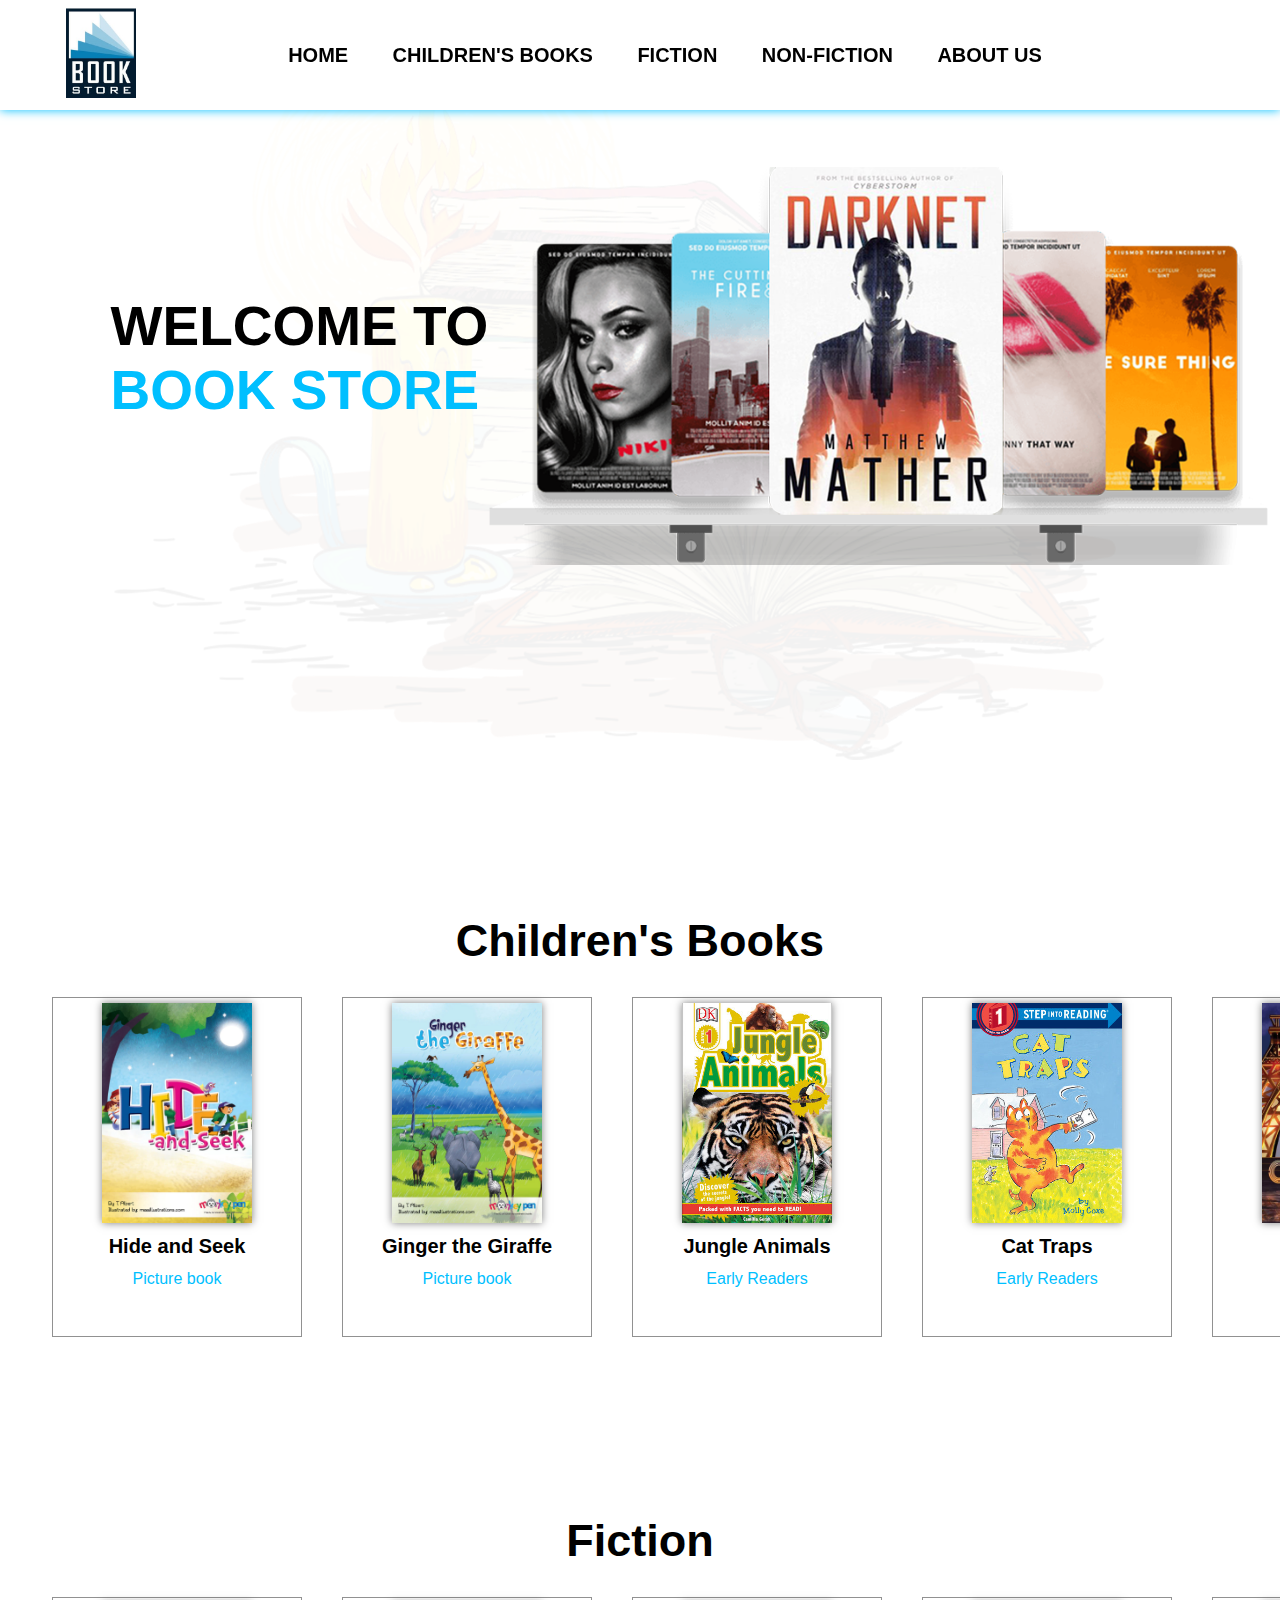
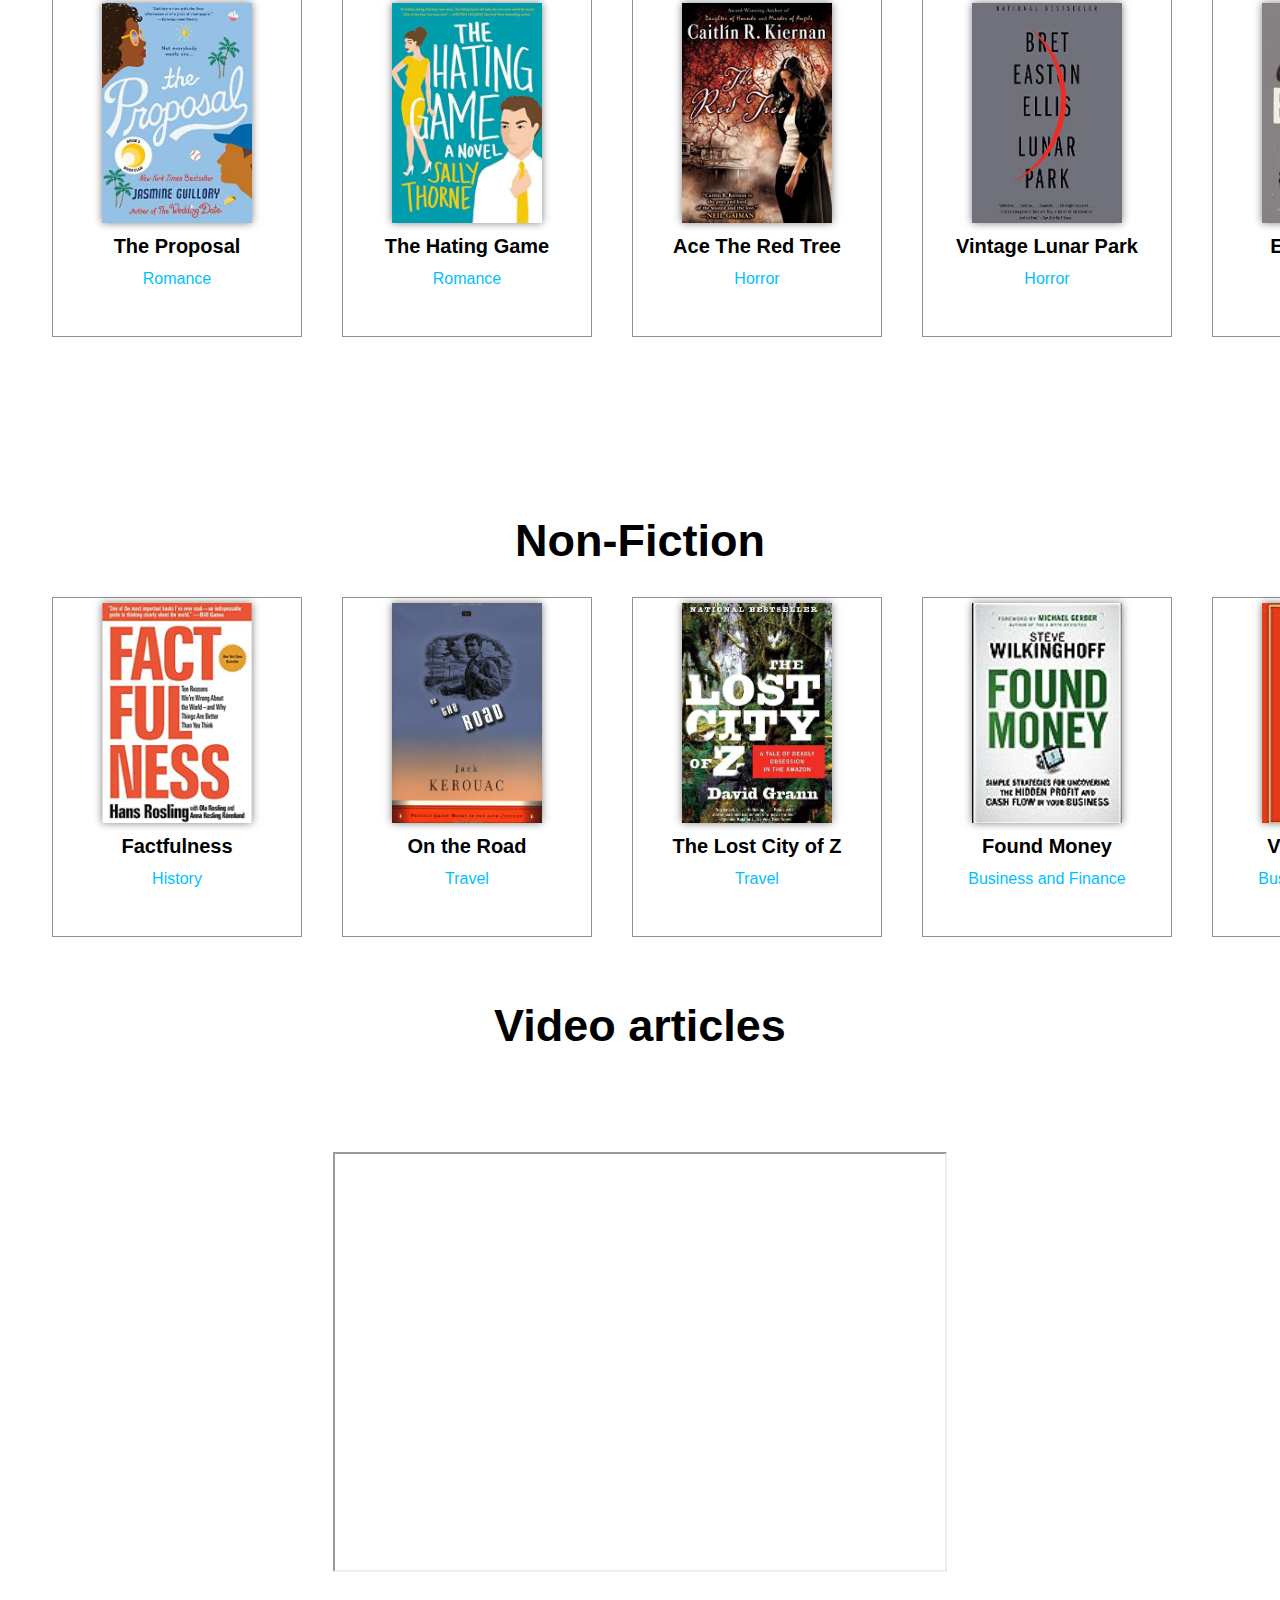
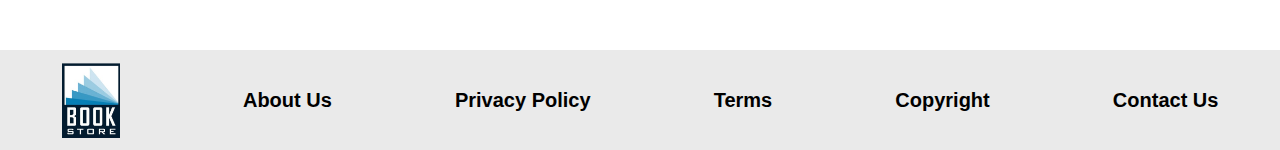
<file: index.html>
<!DOCTYPE html>
<html lang="en">
<head>
    <meta charset="UTF-8">
    <meta http-equiv="X-UA-Compatible" content="IE=edge">
    <meta name="viewport" content="width=device-width, initial-scale=1.0">
    <title>Book Store Website</title>
    <link rel="stylesheet" href="style.css">
    <link rel="stylesheet" href="https://cdnjs.cloudflare.com/ajax/libs/font-awesome/6.1.1/css/all.min.css" integrity="sha512-KfkfwYDsLkIlwQp6LFnl8zNdLGxu9YAA1QvwINks4PhcElQSvqcyVLLD9aMhXd13uQjoXtEKNosOWaZqXgel0g==" crossorigin="anonymous" referrerpolicy="no-referrer" />
</head>
<body>
    
    <section>

        <nav>

            <a class="logo" href="index.html">
                <img src="image/logo.jpg" alt="logo">
            </a>

            <ul>
                <li><b><a href="index.html">HOME</a></b></li>
                <li><b><a href="childrenbook.html">CHILDREN'S BOOKS</a></b></li>
                <li><b><a href="fiction.html">FICTION</a></b></li>
                <li><b><a href="nonfiction.html">NON-FICTION</a></b></li>
                <li><b><a href="#ABOUTUS">ABOUT US</a></b></li>
            </ul>

            <div class="social_icon">
                <i class="fa-solid fa-magnifying-glass"></i>
                <i class="fa-solid fa-cart-shopping"></i>
            </div>

        </nav>

        <div class="main">

            <div class="main_tag">
                <h1>WELCOME TO<br><span>BOOK STORE</span></h1>
            </div>

            <div class="main_img">
                <img src="image/table.png" alt="table">
            </div>

        </div>

    </section>
  
    <!--Arrivals-->

    <div class="arrivals">
        <b><a href="childrenbook.html">Children's Books</a></b>

        <div class="arrivals_box">

            <div class="arrivals_card">
                <div class="arrivals_image">
                    <img src="image/picbook1.webp" alt="Hide and Seek">
                </div>
                <div class="arrivals_tag">
                    <b><a href="book.html">Hide and Seek</a></b>
                    <div class="arrivals_icon">
                        <div class="categories">Picture book</div>                                  
                        <i class="fa-solid fa-star"></i>
                        <i class="fa-solid fa-star"></i>
                        <i class="fa-solid fa-star"></i>
                        <i class="fa-solid fa-star"></i>
                        <i class="fa-solid fa-star"></i>              
                    </div>
                </div>
            </div>

            <div class="arrivals_card">
                <div class="arrivals_image">
                    <img src="image/picbook2.webp" alt="Ginger the Giraffe">
                </div>
                <div class="arrivals_tag">
                    <b><a href="#">Ginger the Giraffe</a></b>
                    <div class="arrivals_icon">
                        <div class="categories">Picture book</div>  
                        <i class="fa-solid fa-star"></i>
                        <i class="fa-solid fa-star"></i>
                        <i class="fa-solid fa-star"></i>
                        <i class="fa-solid fa-star"></i>
                        <i class="fa-solid fa-star"></i>
                    </div>
                </div>
            </div>

            <div class="arrivals_card">
                <div class="arrivals_image">
                    <img src="image/er3.jfif" alt="Jungle Animals">
                </div>
                <div class="arrivals_tag">
                    <b><a href="#">Jungle Animals</a></b>
                    <div class="arrivals_icon">
                        <div class="categories">Early Readers</div>  
                        <i class="fa-solid fa-star"></i>
                        <i class="fa-solid fa-star"></i>
                        <i class="fa-solid fa-star"></i>
                        <i class="fa-solid fa-star"></i>
                        <i class="fa-solid fa-star-half-stroke"></i>
                    </div>
                </div>
            </div>

            <div class="arrivals_card">
                <div class="arrivals_image">
                    <img src="image/er6.jfif" alt="Cat Traps">
                </div>
                <div class="arrivals_tag">
                    <b><a href="#">Cat Traps</a></b>
                    <div class="arrivals_icon">
                        <div class="categories">Early Readers</div> 
                        <i class="fa-solid fa-star"></i>
                        <i class="fa-solid fa-star"></i>
                        <i class="fa-solid fa-star"></i>
                        <i class="fa-solid fa-star"></i>
                        <i class="fa-solid fa-star-half-stroke"></i>
                    </div>
                </div>
            </div>

            <div class="arrivals_card">
                <div class="arrivals_image">
                    <img src="image/mg2.jpg" alt="City Spies">
                </div>
                <div class="arrivals_tag">
                    <b><a href="#">City Spies</a></b>
                    <div class="arrivals_icon">
                        <div class="categories">Middel Grade</div> 
                        <i class="fa-solid fa-star"></i>
                        <i class="fa-solid fa-star"></i>
                        <i class="fa-solid fa-star"></i>
                        <i class="fa-solid fa-star"></i>
                        <i class="fa-regular fa-star"></i>
                    </div>
                </div>
            </div>
        </div>
    </div>
  
    <!--Arrivals-->

    <div class="arrivals">
        <b><a href="fiction.html">Fiction</a></b>

        <div class="arrivals_box">

            <div class="arrivals_card">
                <div class="arrivals_image">
                    <img src="image/r1.jpg" alt="The Proposal">
                </div>
                <div class="arrivals_tag">
                    <b><a href="#">The Proposal</a></b>
                    <div class="arrivals_icon">
                        <div class="categories">Romance</div> 
                        <i class="fa-solid fa-star"></i>
                        <i class="fa-solid fa-star"></i>
                        <i class="fa-solid fa-star"></i>
                        <i class="fa-solid fa-star"></i>
                        <i class="fa-solid fa-star"></i>
                    </div>
                </div>
            </div>

            <div class="arrivals_card">
                <div class="arrivals_image">
                    <img src="image/r2.jpg" alt="The Hating Game">
                </div>
                <div class="arrivals_tag">
                    <b><a href="#">The Hating Game</a></b>
                    <div class="arrivals_icon">
                        <div class="categories">Romance</div> 
                        <i class="fa-solid fa-star"></i>
                        <i class="fa-solid fa-star"></i>
                        <i class="fa-solid fa-star"></i>
                        <i class="fa-solid fa-star"></i>
                        <i class="fa-solid fa-star"></i>
                    </div>
                </div>
            </div>

            <div class="arrivals_card">
                <div class="arrivals_image">
                    <img src="image/ho4.jpg" alt="Ace The Red Tree">
                </div>
                <div class="arrivals_tag">
                    <b><a href="#">Ace The Red Tree</a></b>
                    <div class="arrivals_icon">
                        <div class="categories">Horror</div> 
                        <i class="fa-solid fa-star"></i>
                        <i class="fa-solid fa-star"></i>
                        <i class="fa-solid fa-star"></i>
                        <i class="fa-solid fa-star"></i>
                        <i class="fa-solid fa-star-half-stroke"></i>
                    </div>
                </div>
            </div>

            <div class="arrivals_card">
                <div class="arrivals_image">
                    <img src="image/ho6.jpg" alt="Vintage Lunar Park">
                </div>
                <div class="arrivals_tag">
                    <b><a href="#">Vintage Lunar Park</a></b>
                    <div class="arrivals_icon">
                        <div class="categories">Horror</div> 
                        <i class="fa-solid fa-star"></i>
                        <i class="fa-solid fa-star"></i>
                        <i class="fa-solid fa-star"></i>
                        <i class="fa-solid fa-star"></i>
                        <i class="fa-solid fa-star-half-stroke"></i>
                    </div>
                </div>
            </div>

            <div class="arrivals_card">
                <div class="arrivals_image">
                    <img src="image/th1.webp" alt="Endless Night">
                </div>
                <div class="arrivals_tag">
                    <b><a href="#">Endless Night</a></b>
                    <div class="arrivals_icon">
                        <div class="categories">Thriller</div> 
                        <i class="fa-solid fa-star"></i>
                        <i class="fa-solid fa-star"></i>
                        <i class="fa-solid fa-star"></i>
                        <i class="fa-solid fa-star"></i>
                        <i class="fa-regular fa-star"></i>
                    </div>
                </div>
            </div>
        </div>

    </div>  
  
    <!--Arrivals-->

    <div class="arrivals">
        <b><a href="nonfiction.html">Non-Fiction</a></b>

        <div class="arrivals_box">

            <div class="arrivals_card">
                <div class="arrivals_image">
                    <img src="image/h3.webp" alt="Factfulness">
                </div>
                <div class="arrivals_tag">
                    <b><a href="#">Factfulness</a></b> 
                    <div class="arrivals_icon">
                        <div class="categories">History</div> 
                        <i class="fa-solid fa-star"></i>
                        <i class="fa-solid fa-star"></i>
                        <i class="fa-solid fa-star"></i>
                        <i class="fa-solid fa-star"></i>
                        <i class="fa-solid fa-star-half-stroke"></i>
                    </div>
                </div>
            </div>

            <div class="arrivals_card">
                <div class="arrivals_image">
                    <img src="image/t3.jpg" alt="On the Road">
                </div>
                <div class="arrivals_tag">
                    <b><a href="#">On the Road</a></b> 
                    <div class="arrivals_icon">
                        <div class="categories">Travel</div> 
                        <i class="fa-solid fa-star"></i>
                        <i class="fa-solid fa-star"></i>
                        <i class="fa-solid fa-star"></i>
                        <i class="fa-solid fa-star"></i>
                        <i class="fa-solid fa-star-half-stroke"></i>
                    </div>
                </div>
            </div>

            <div class="arrivals_card">
                <div class="arrivals_image">
                    <img src="image/t4.jpg" alt="The Lost City of Z">
                </div>
                <div class="arrivals_tag">
                    <b><a href="#">The Lost City of Z</a></b> 
                    <div class="arrivals_icon">
                        <div class="categories">Travel</div> 
                        <i class="fa-solid fa-star"></i>
                        <i class="fa-solid fa-star"></i>
                        <i class="fa-solid fa-star"></i>
                        <i class="fa-solid fa-star"></i>
                        <i class="fa-regular fa-star"></i>
                    </div>
                </div>
            </div>

            <div class="arrivals_card">
                <div class="arrivals_image">
                    <img src="image/m3.jpg" alt="Found Money">
                </div>
                <div class="arrivals_tag">
                    <b><a href="#">Found Money</a></b> 
                    <div class="arrivals_icon">
                        <div class="categories">Business and Finance</div> 
                        <i class="fa-solid fa-star"></i>
                        <i class="fa-solid fa-star"></i>
                        <i class="fa-solid fa-star"></i>
                        <i class="fa-solid fa-star"></i>
                        <i class="fa-regular fa-star"></i>
                    </div>
                </div>
            </div>

            <div class="arrivals_card">
                <div class="arrivals_image">
                    <img src="image/m5.jpg" alt="Visual Finance">
                </div>
                <div class="arrivals_tag">
                    <b><a href="#">Visual Finance</a></b> 
                    <div class="arrivals_icon">
                        <div class="categories">Business and Finance</div> 
                        <i class="fa-solid fa-star"></i>
                        <i class="fa-solid fa-star"></i>
                        <i class="fa-solid fa-star"></i>
                        <i class="fa-solid fa-star"></i>
                        <i class="fa-regular fa-star"></i>
                    </div>
                </div>
            </div>
        </div>

    </div>
  
    <div class="video">
        <b><a href="#">Video articles</a></b>
        <iframe src="https://www.youtube.com/embed/6ibCtsHgz3Y" title="Benefits of Reading Books" allowfullscreen="" webkitallowfullscreen="true" mozallowfullscreen="true" oallowfullscreen="true" msallowfullscreen="true"></iframe>
    </div>

    <!--FOOTER-->
    <div class="footer">
        <img src="image/logo.jpg">
        <b><a href="subp">About Us</a></b>
        <b><a href="subp">Privacy Policy</a></b>
        <b><a href="subp">Terms</a></b>
        <b><a href="subp">Copyright</a></b>
        <b><a href="contact.html">Contact Us</a></b>
    </div>
</body>
</html>
</file>
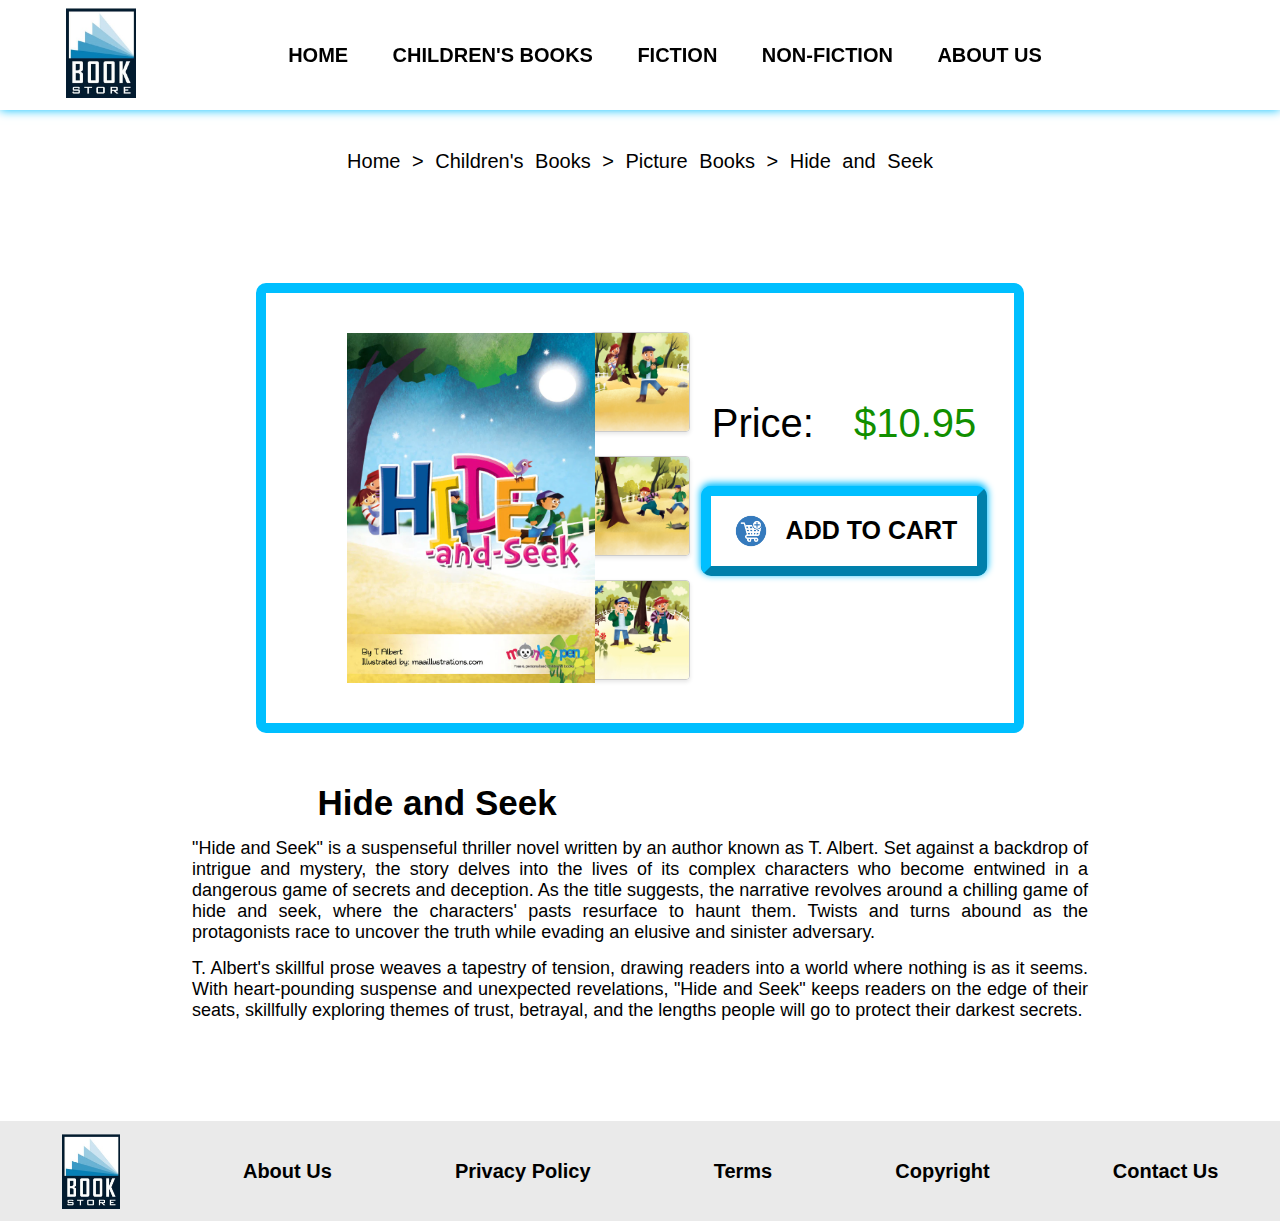
<file: book.html>
<!DOCTYPE html>
<html lang="en">
<head>
    <meta charset="UTF-8">
    <meta http-equiv="X-UA-Compatible" content="IE=edge">
    <meta name="viewport" content="width=device-width, initial-scale=1.0">
    <title>Book Store Website</title>
    <link rel="stylesheet" href="book.css">
    <link rel="stylesheet" href="https://cdnjs.cloudflare.com/ajax/libs/font-awesome/6.1.1/css/all.min.css" integrity="sha512-KfkfwYDsLkIlwQp6LFnl8zNdLGxu9YAA1QvwINks4PhcElQSvqcyVLLD9aMhXd13uQjoXtEKNosOWaZqXgel0g==" crossorigin="anonymous" referrerpolicy="no-referrer" />
</head>
<body>
    
    <section>

        <nav>

            <a class="logo" href="index.html">
                <img src="image/logo.jpg" alt="logo">
            </a>

            <ul>
                <li><b><a href="index.html">HOME</a></b></li>
                <li><b><a href="childrenbook.html">CHILDREN'S BOOKS</a></b></li>
                <li><b><a href="fiction.html">FICTION</a></b></li>
                <li><b><a href="nonfiction.html">NON-FICTION</a></b></li>
                <li><b><a href="#ABOUTUS">ABOUT US</a></b></li>
            </ul>

            <div class="social_icon">
                <i class="fa-solid fa-magnifying-glass"></i>
                <i class="fa-solid fa-cart-shopping"></i>
            </div>

        </nav>
    </section>
      <div  class="breadcrumb">
        <span><a href="index.html">Home</a> > <a href="childrenbook.html">Children's Books</a> > <a href="childrenbook.html">Picture Books</a> > Hide and Seek</span>
    </div>
    <div class="image-price">
        <div class="main-image">
            <img src="image/picbook1.webp" alt="hide-and-sike">
        </div>
        <ul class="image-column">
    <li><img src="image/has1.webp" alt="Image 1"></li>
    <li><img src="image/has2.webp" alt="Image 2"></li>
    <li><img src="image/has3.webp" alt="Image 3"></li>
        </ul>
        <form class="price" action="">
            <div class="price-tag">
                <span>price:</span>
                <span class="value">$10.95</span>
            </div>
            <button type="submit" formmethod="post" id="add-to-cart" value=""></button>
            <label class="add-button" for="add-to-cart">               
                <img src="image/carts.jpg" alt="carts">
                <span>Add to cart</span>
            </label>
        </form>
    </div>

    <div class="description">
        <h7>Hide and Seek</h7>
        <p>"Hide and Seek" is a suspenseful thriller novel written by an author known as T. Albert. Set against a backdrop of intrigue and mystery, the story delves into the lives of its complex characters who become entwined in a dangerous game of secrets and deception. As the title suggests, the narrative revolves around a chilling game of hide and seek, where the characters' pasts resurface to haunt them. Twists and turns abound as the protagonists race to uncover the truth while evading an elusive and sinister adversary. </p>
        <p>T. Albert's skillful prose weaves a tapestry of tension, drawing readers into a world where nothing is as it seems. With heart-pounding suspense and unexpected revelations, "Hide and Seek" keeps readers on the edge of their seats, skillfully exploring themes of trust, betrayal, and the lengths people will go to protect their darkest secrets.</p>
    </div>
    <!--FOOTER-->
    <div class="footer">
        <img src="image/logo.jpg" alt="logo">
        <b><a href="subp">About Us</a></b>
        <b><a href="subp">Privacy Policy</a></b>
        <b><a href="subp">Terms</a></b>
        <b><a href="subp">Copyright</a></b>
        <b><a href="contact.html">Contact Us</a></b>
    </div>
</body>
</html>
</file>
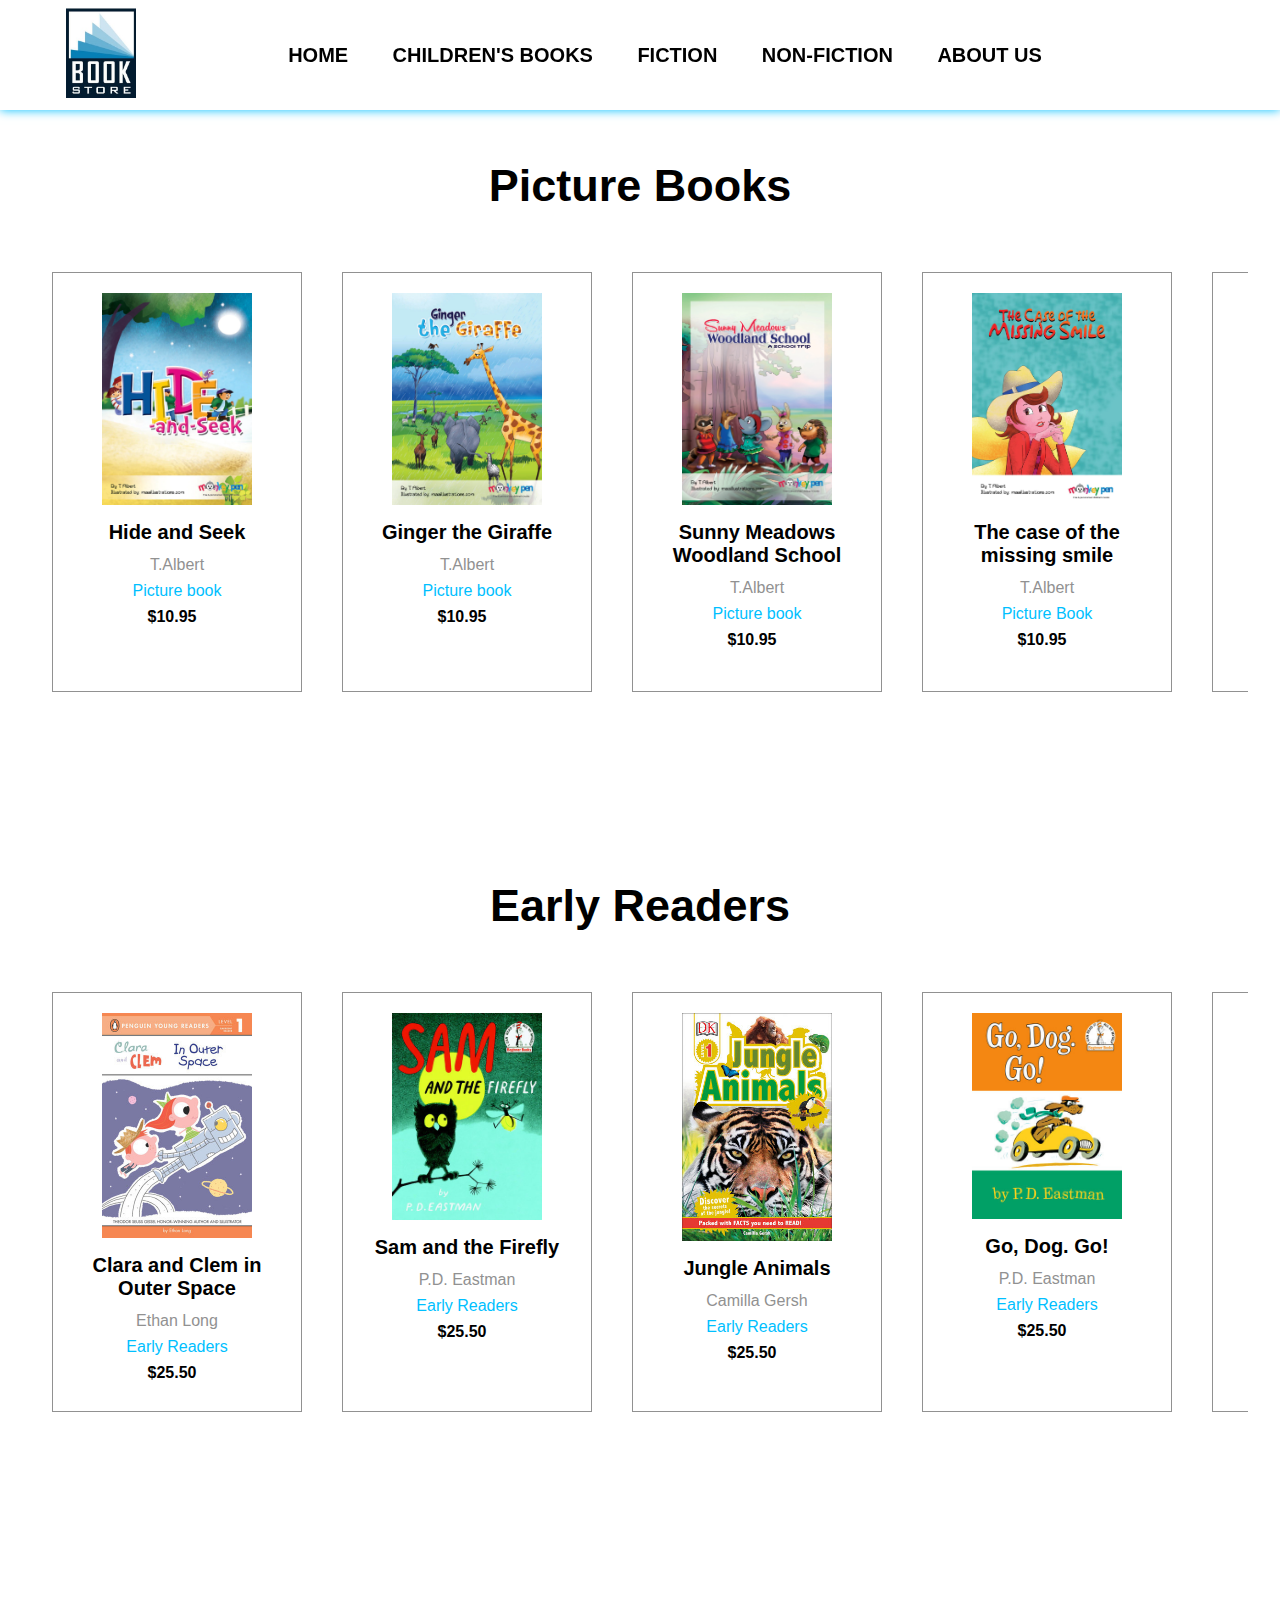
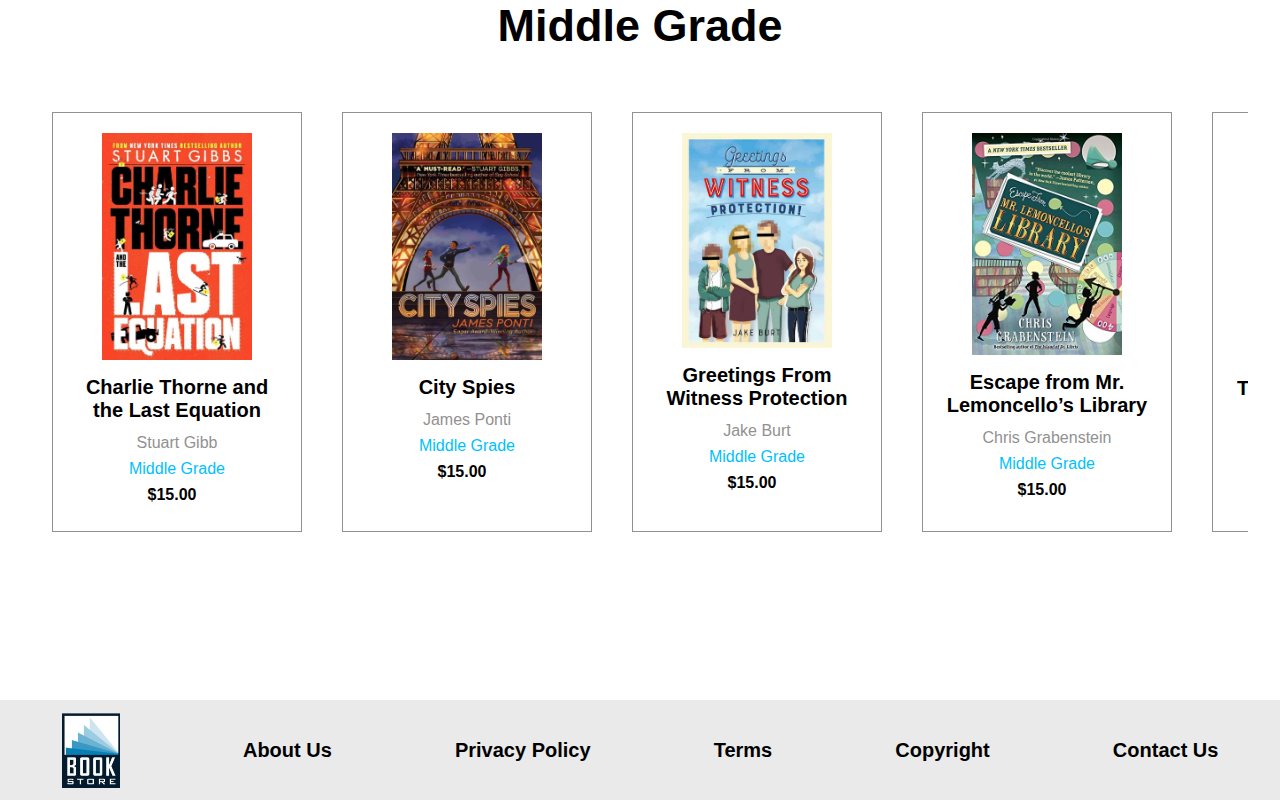
<file: childrenbook.html>
<!DOCTYPE html>
<html lang="en">
<head>
    <meta charset="UTF-8">
    <meta http-equiv="X-UA-Compatible" content="IE=edge">
    <meta name="viewport" content="width=device-width, initial-scale=1.0">
    <title>Book Store Website</title>
    <link rel="stylesheet" href="category.css">
    <link rel="stylesheet" href="https://cdnjs.cloudflare.com/ajax/libs/font-awesome/6.1.1/css/all.min.css" integrity="sha512-KfkfwYDsLkIlwQp6LFnl8zNdLGxu9YAA1QvwINks4PhcElQSvqcyVLLD9aMhXd13uQjoXtEKNosOWaZqXgel0g==" crossorigin="anonymous" referrerpolicy="no-referrer" />
</head>
<body>
    
    <section>

        <nav>

            <a class="logo" href="index.html">
                <img src="image/logo.jpg" alt="logo">
            </a>

            <ul>
                <li><b><a href="index.html">HOME</a></b></li>
                <li><b><a href="childrenbook.html">CHILDREN'S BOOKS</a></b></li>
                <li><b><a href="fiction.html">FICTION</a></b></li>
                <li><b><a href="nonfiction.html">NON-FICTION</a></b></li>
                <li><b><a href="#ABOUTUS">ABOUT US</a></b></li>
            </ul>

            <div class="social_icon">
                <i class="fa-solid fa-magnifying-glass"></i>
                <i class="fa-solid fa-cart-shopping"></i>
            </div>

        </nav>
    </section>

    <!--Books-->

    <div class="featured_boks">

        <b><a href="#">Picture Books</a></b>

        <div class="featured_book_box">

            <div class="featured_book_card">

                <div class="featurde_book_img">
                    <img src="image/picbook1.webp" alt="Hide and Seek">
                </div>

                <div class="featurde_book_tag">
                    <b><a href="book.html">Hide and Seek</a></b>
                    <p class="writer">T.Albert</p>
                    <div class="categories">Picture book</div>
                    <p class="book_price">$10.95<sub></sub></p>
                </div>               

            </div>

            <div class="featured_book_card">

                <div class="featurde_book_img">
                    <img src="image/picbook2.webp" alt="Ginger the Giraffe">
                </div>

                <div class="featurde_book_tag">
                    <b><a href="#">Ginger the Giraffe</a></b>
                    <p class="writer">T.Albert</p>
                    <div class="categories">Picture book</div>
                    <p class="book_price">$10.95<sub></sub></p>
                </div>               

            </div>

            <div class="featured_book_card">

                <div class="featurde_book_img">
                    <img src="image/picbook3.webp" alt="Sunny Meadows Woodland School">
                </div>

                <div class="featurde_book_tag">
                    <b><a href="#">Sunny Meadows Woodland School</a></b>
                    <p class="writer">T.Albert</p>
                    <div class="categories">Picture book</div>
                    <p class="book_price">$10.95<sub></sub></p>
                </div>               

            </div>

            <div class="featured_book_card">

                <div class="featurde_book_img">
                    <img src="image/picbook4.webp" alt="The case of the missing smile">
                </div>

                <div class="featurde_book_tag">
                    <b><a href="#">The case of the missing smile</a></b>
                    <p class="writer">T.Albert</p>
                    <div class="categories">Picture Book</div>
                    <p class="book_price">$10.95<sub></sub></p>
                </div>               

            </div>

            <div class="featured_book_card">

                <div class="featurde_book_img">
                    <img src="image/picbook5.webp" alt="Captain Fantastic">
                </div>

                <div class="featurde_book_tag">
                    <b><a href="#">Captain Fantastic</a></b>
                    <p class="writer">T.Albert</p>
                    <div class="categories">Picture book</div>
                    <p class="book_price">$10.95<sub></sub></p>
                </div>               

            </div>
            
            <div class="featured_book_card">

                <div class="featurde_book_img">
                    <img src="image/picbook6.webp" alt="I found a frog">
                </div>

                <div class="featurde_book_tag">
                    <b><a href="#">I found a frog</a></b>
                    <p class="writer">T.Albert</p>
                    <div class="categories">Picture book</div>
                    <p class="book_price">$10.95<sub></sub></p>

                </div>               

            </div>
            <div class="featured_book_card">

                <div class="featurde_book_img">
                    <img src="image/picbook7.webp" alt="The Hike">
                </div>

                <div class="featurde_book_tag">
                    <b><a href="#">The Hike</a></b>
                    <p class="writer">T.Albert</p>
                    <div class="categories">Picture book</div>
                    <p class="book_price">$10.95<sub></sub></p>

                </div>               

            </div>

            <div class="featured_book_card">

                <div class="featurde_book_img">
                    <img src="image/picbook8.webp" alt="Pirates Cove">
                </div>

                <div class="featurde_book_tag">
                    <b><a href="#">Pirates Cove</a></b>
                    <p class="writer">T.Albert</p>
                    <div class="categories">Picture book</div>
                    <p class="book_price">$10.95<sub></sub></p>

                </div>               

            </div>

            <div class="featured_book_card">

                <div class="featurde_book_img">
                    <img src="image/picbook9.webp" alt="The Way of the Woods">
                </div>

                <div class="featurde_book_tag">
                    <b><a href="#">The Way of the Woods</a></b>
                    <p class="writer">T.Albert</p>
                    <div class="categories">Picture book</div>
                    <p class="book_price">$10.95<sub></sub></p>

                </div>               

            </div>

            <div class="featured_book_card">

                <div class="featurde_book_img">
                    <img src="image/picbook10.webp" alt="Bully Bill">
                </div>

                <div class="featurde_book_tag">
                    <b><a href="#">Bully Bill</a></b>
                    <p class="writer">John Deo</p>
                    <div class="categories">Picture book</div>
                    <p class="book_price">$10.95<sub></sub></p>
                </div>               

            </div>
        </div>

    </div>


    <div class="featured_boks">

        <b><a href="#">Early Readers</a></b>

        <div class="featured_book_box">

            <div class="featured_book_card">

                <div class="featurde_book_img">
                    <img src="image/er1.jfif" alt="Clara and Clem in Outer Spac">
                </div>

                <div class="featurde_book_tag">
                    <b><a href="#">Clara and Clem in Outer Space</a></b>
                    <p class="writer">Ethan Long</p>
                    <div class="categories">Early Readers</div>
                    <p class="book_price">$25.50<sub></sub></p>
                </div>               

            </div>

            <div class="featured_book_card">

                <div class="featurde_book_img">
                    <img src="image/er2.jfif" alt="Sam and the Firefly">
                </div>

                <div class="featurde_book_tag">
                    <b><a href="#">Sam and the Firefly</a></b>
                    <p class="writer">P.D. Eastman</p>
                    <div class="categories">Early Readers</div>
                    <p class="book_price">$25.50<sub></sub></p>
                </div>               

            </div>

            <div class="featured_book_card">

                <div class="featurde_book_img">
                    <img src="image/er3.jfif" alt="Jungle Animals">
                </div>

                <div class="featurde_book_tag">
                    <b><a href="#">Jungle Animals</a></b>
                    <p class="writer">Camilla Gersh</p>
                    <div class="categories">Early Readers</div>
                    <p class="book_price">$25.50<sub></sub></p>
                </div>               

            </div>

            <div class="featured_book_card">

                <div class="featurde_book_img">
                    <img src="image/er4.jfif" alt="Go, Dog. Go!">
                </div>

                <div class="featurde_book_tag">
                    <b><a href="#">Go, Dog. Go!</a></b>
                    <p class="writer">P.D. Eastman</p>
                    <div class="categories">Early Readers</div>
                    <p class="book_price">$25.50<sub></sub></p>
                </div>               

            </div>

            <div class="featured_book_card">

                <div class="featurde_book_img">
                    <img src="image/er5.jfif" alt="The Rock from the Sky">
                </div>

                <div class="featurde_book_tag">
                    <b><a href="#">The Rock from the Sky</a></b>
                    <p class="writer">Jon Klassen</p>
                    <div class="categories">Early Readers</div>
                    <p class="book_price">$25.50<sub></sub></p>
                </div>               

            </div>
            
            <div class="featured_book_card">

                <div class="featurde_book_img">
                    <img src="image/er6.jfif" alt="Cat Traps">
                </div>

                <div class="featurde_book_tag">
                    <b><a href="#">Cat Traps</a></b>
                    <p class="writer">Molly Coxe</p>
                    <div class="categories">Early Readers</div>
                    <p class="book_price">$25.50<sub></sub></p>

                </div>               

            </div>

            <div class="featured_book_card">

                <div class="featurde_book_img">
                    <img src="image/er7.jfif" alt="Ten Apples Up On Top!">
                </div>

                <div class="featurde_book_tag">
                    <b><a href="#">Ten Apples Up On Top!</a></b>
                    <p class="writer">Dr. Seuss</p>
                    <div class="categories">Early Readers</div>
                    <p class="book_price">$25.50<sub></sub></p>

                </div>               

            </div>

            <div class="featured_book_card">

                <div class="featurde_book_img">
                    <img src="image/er8.jfif" alt="Otis's Busy Day">
                </div>

                <div class="featurde_book_tag">
                    <b><a href="#">Otis's Busy Day</a></b>
                    <p class="writer">Loren Long</p>
                    <div class="categories">Early Readers</div>
                    <p class="book_price">$25.50<sub></sub></p>

                </div>               

            </div>

            <div class="featured_book_card">

                <div class="featurde_book_img">
                    <img src="image/er9.jfif" alt="Max Finds an Egg">
                </div>

                <div class="featurde_book_tag">
                    <b><a href="#">Max Finds an Egg</a></b>
                    <p class="writer">Wiley Blevins</p>
                    <div class="categories">Early Readers</div>
                    <p class="book_price">$25.50<sub></sub></p>

                </div>               

            </div>

            <div class="featured_book_card">

                <div class="featurde_book_img">
                    <img src="image/er10.jfif" alt="At the Beach">
                </div>

                <div class="featurde_book_tag">
                    <b><a href="#">At the Beach</a></b>
                    <p class="writer">Alexa Andrews</p>
                    <div class="categories">Early Readers</div>
                    <p class="book_price">$25.50<sub></sub></p>
                </div>               

            </div>
        </div>

    </div>

    <div class="featured_boks">

        <b><a href="#">Middle Grade</a></b>

        <div class="featured_book_box">

            <div class="featured_book_card">

                <div class="featurde_book_img">
                    <img src="image/mg1.jpg" alt="Charlie Thorne and the Last Equation"> 
                </div>

                <div class="featurde_book_tag">
                    <b><a href="#">Charlie Thorne and the Last Equation</a></b>
                    <p class="writer">Stuart Gibb</p>
                    <div class="categories">Middle Grade</div>
                    <p class="book_price">$15.00<sub></sub></p>
                </div>               

            </div>

            <div class="featured_book_card">

                <div class="featurde_book_img">
                    <img src="image/mg2.jpg" alt="City Spies">
                </div>

                <div class="featurde_book_tag">
                    <b><a href="#">City Spies</a></b>
                    <p class="writer">James Ponti</p>
                    <div class="categories">Middle Grade</div>
                    <p class="book_price">$15.00<sub></sub></p>
                </div>               

            </div>

            <div class="featured_book_card">

                <div class="featurde_book_img">
                    <img src="image/mg3.jpg" alt="Greetings From Witness Protection">
                </div>

                <div class="featurde_book_tag">
                    <b><a href="#">Greetings From Witness Protection</a></b>
                    <p class="writer">Jake Burt</p>
                    <div class="categories">Middle Grade</div>
                    <p class="book_price">$15.00<sub></sub></p>
                </div>               

            </div>

            <div class="featured_book_card">

                <div class="featurde_book_img">
                    <img src="image/mg4.jpg" alt="Escape from Mr. Lemoncello’s Library">
                </div>

                <div class="featurde_book_tag">
                    <b><a href="#">Escape from Mr. Lemoncello’s Library</a></b>
                    <p class="writer">Chris Grabenstein</p>
                    <div class="categories">Middle Grade</div>
                    <p class="book_price">$15.00<sub></sub></p>
                </div>               

            </div>

            <div class="featured_book_card">

                <div class="featurde_book_img">
                    <img src="image/mg5.jpg" alt="Theodore Boone The Scandal">
                </div>

                <div class="featurde_book_tag">
                    <b><a href="#">Theodore Boone The Scandal</a></b>
                    <p class="writer">John Grisham</p>
                    <div class="categories">Middle Grade</div>
                    <p class="book_price">$15.00<sub></sub></p>
                </div>               

            </div>
            
            <div class="featured_book_card">

                <div class="featurde_book_img">
                    <img src="image/mg6.jpg" alt="The Canyon’s Edge">
                </div>

                <div class="featurde_book_tag">
                    <b><a href="#">The Canyon’s Edge</a></b>
                    <p class="writer">Dusti Bowling</p>
                    <div class="categories">Middle Grade</div>
                    <p class="book_price">$15.00<sub></sub></p>

                </div>               

            </div>

            <div class="featured_book_card">

                <div class="featurde_book_img">
                    <img src="image/mg7.jpg" alt="The Outcasts: Brotherband Chronicles">
                </div>

                <div class="featurde_book_tag">
                    <b><a href="#">The Outcasts: Brotherband Chronicles</a></b>
                    <p class="writer">John Flanagan</p>
                    <div class="categories">Middle Grade</div>
                    <p class="book_price">$15.00<sub></sub></p>

                </div>               

            </div>

            <div class="featured_book_card">

                <div class="featurde_book_img">
                    <img src="image/mg8.jpg" alt="The Fog Diver">
                </div>

                <div class="featurde_book_tag">
                    <b><a href="#">The Fog Diver</a></b>
                    <p class="writer">Joel Ross</p>
                    <div class="categories">Middle Grade</div>
                    <p class="book_price">$15.00<sub></sub></p>

                </div>               

            </div>

            <div class="featured_book_card">

                <div class="featurde_book_img">
                    <img src="image/mg9.jpg" alt="96 Miles">
                </div>

                <div class="featurde_book_tag">
                    <b><a href="#">96 Miles</a></b>
                    <p class="writer">J.L. Esplin</p>
                    <div class="categories">Middle Grade</div>
                    <p class="book_price">$15.00<sub></sub></p>

                </div>               

            </div>

            <div class="featured_book_card">

                <div class="featurde_book_img">
                    <img src="image/mg10.jpeg" alt="The Monster Missions">
                </div>

                <div class="featurde_book_tag">
                    <b><a href="#">The Monster Missions</a></b>
                    <p class="writer">Laura Martin</p>
                    <div class="categories">Middle Grade</div>
                    <p class="book_price">$15.00<sub></sub></p>
                </div>               

            </div>
        </div>

    </div>    

    <!--FOOTER-->
    <div class="footer">
        <img src="image/logo.jpg" alt="logo">
        <b><a href="subp">About Us</a></b>
        <b><a href="subp">Privacy Policy</a></b>
        <b><a href="subp">Terms</a></b>
        <b><a href="subp">Copyright</a></b>
        <b><a href="contact.html">Contact Us</a></b>
    </div>
</body>
</html>
</file>
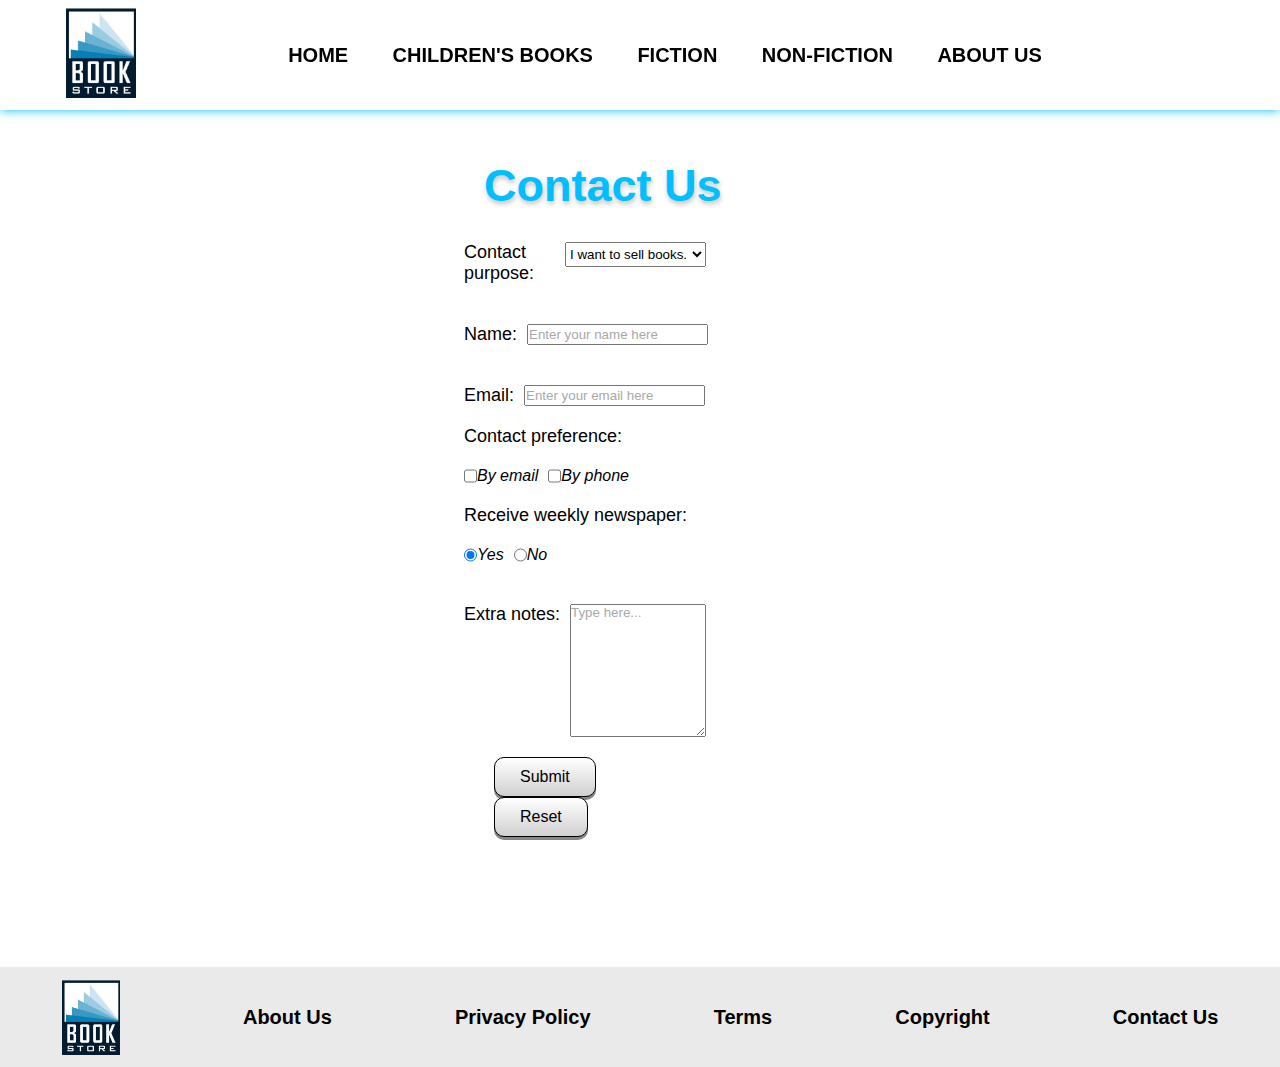
<file: contact.html>
<!DOCTYPE html>
<html lang="en">
<head>
    <meta charset="UTF-8">
    <meta http-equiv="X-UA-Compatible" content="IE=edge">
    <meta name="viewport" content="width=device-width, initial-scale=1.0">
    <title>Book Store Website</title>
    <link rel="stylesheet" href="contact.css">
    <link rel="stylesheet" href="https://cdnjs.cloudflare.com/ajax/libs/font-awesome/6.1.1/css/all.min.css" integrity="sha512-KfkfwYDsLkIlwQp6LFnl8zNdLGxu9YAA1QvwINks4PhcElQSvqcyVLLD9aMhXd13uQjoXtEKNosOWaZqXgel0g==" crossorigin="anonymous" referrerpolicy="no-referrer" />
</head>
<body>
    
    <section>

        <nav>

            <a class="logo" href="index.html">
                <img src="image/logo.jpg" alt="logo">
            </a>

            <ul>
                <li><b><a href="index.html">HOME</a></b></li>
                <li><b><a href="childrenbook.html">CHILDREN'S BOOKS</a></b></li>
                <li><b><a href="fiction.html">FICTION</a></b></li>
                <li><b><a href="nonfiction.html">NON-FICTION</a></b></li>
                <li><b><a href="#ABOUTUS">ABOUT US</a></b></li>
            </ul>

            <div class="social_icon">
                <i class="fa-solid fa-magnifying-glass"></i>
                <i class="fa-solid fa-cart-shopping"></i>
            </div>

        </nav>
    </section>

    <!--CONTACT-->
    <div class="contact-information">
        <h3>contact us</h3>
        <form action="" id="contact">
            <div class="input-box contact-purpose">
                <label for="purpose">Contact purpose:</label>
                <select name="contact-purpose" id="purpose">
                    <option value="sell">I want to sell books.</option>
                    <option value="buy">I want to buy books.</option>
                </select>
            </div>

            <div class="input-box name">
                <label for="name">Name:</label>    
                <input class="text-input" type="text" id="name" name="name" placeholder="Enter your name here">
            </div>
            
            <div class="input-box email">
                <label for="email">Email:</label>
                <input class="text-input" type="email" id="email" name="email" placeholder="Enter your email here">
            </div>


            <div class="container">
                <span>Contact preference:</span>
                <div class="input-box contact-preference">
                    <input class="select-input" type="checkbox" id="by-email" name="contact-by-email">
                    <label for="by-email">By email</label>

                    <input class="select-input" type="checkbox" id="by-phone">
                    <label for="by-phone">By phone</label>
                </div>
            </div>

            <div class="container">
                <span>Receive weekly newspaper:</span>
                <div class="input-box newspaper">
                    <input class="select-input" type="radio" id="yes" name="weekly-news" checked="checked">
                    <label for="yes">Yes</label>

                    <input class="select-input" type="radio" id="no" name="weekly-news">
                    <label for="no">No</label>
                </div>
            </div>

            <div class="input-box extra-notes">
                <label for="notes">Extra notes:</label>
                <br>
                <textarea class="text-input" id="notes" placeholder="Type here..."></textarea>
            </div>
            
            <button type="submit" id="submit-button" formmethod="post"></button>
            <label id="button" for="submit-button">
                <span>Submit</span>
                <div class="button-bg"></div>
            </label>
            
            <button type="reset" id="reset-button"></button>
            <label id="button" for="reset-button">
                <span>Reset</span>
                <div class="button-bg"></div>
            </label>
        </form>
    </div>

    <!--FOOTER-->
    <div class="footer">
        <img src="image/logo.jpg" alt="logo">
        <b><a href="subp">About Us</a></b>
        <b><a href="subp">Privacy Policy</a></b>
        <b><a href="subp">Terms</a></b>
        <b><a href="subp">Copyright</a></b>
        <b><a href="contact.html">Contact Us</a></b>
    </div>
</body>
</html>
</file>
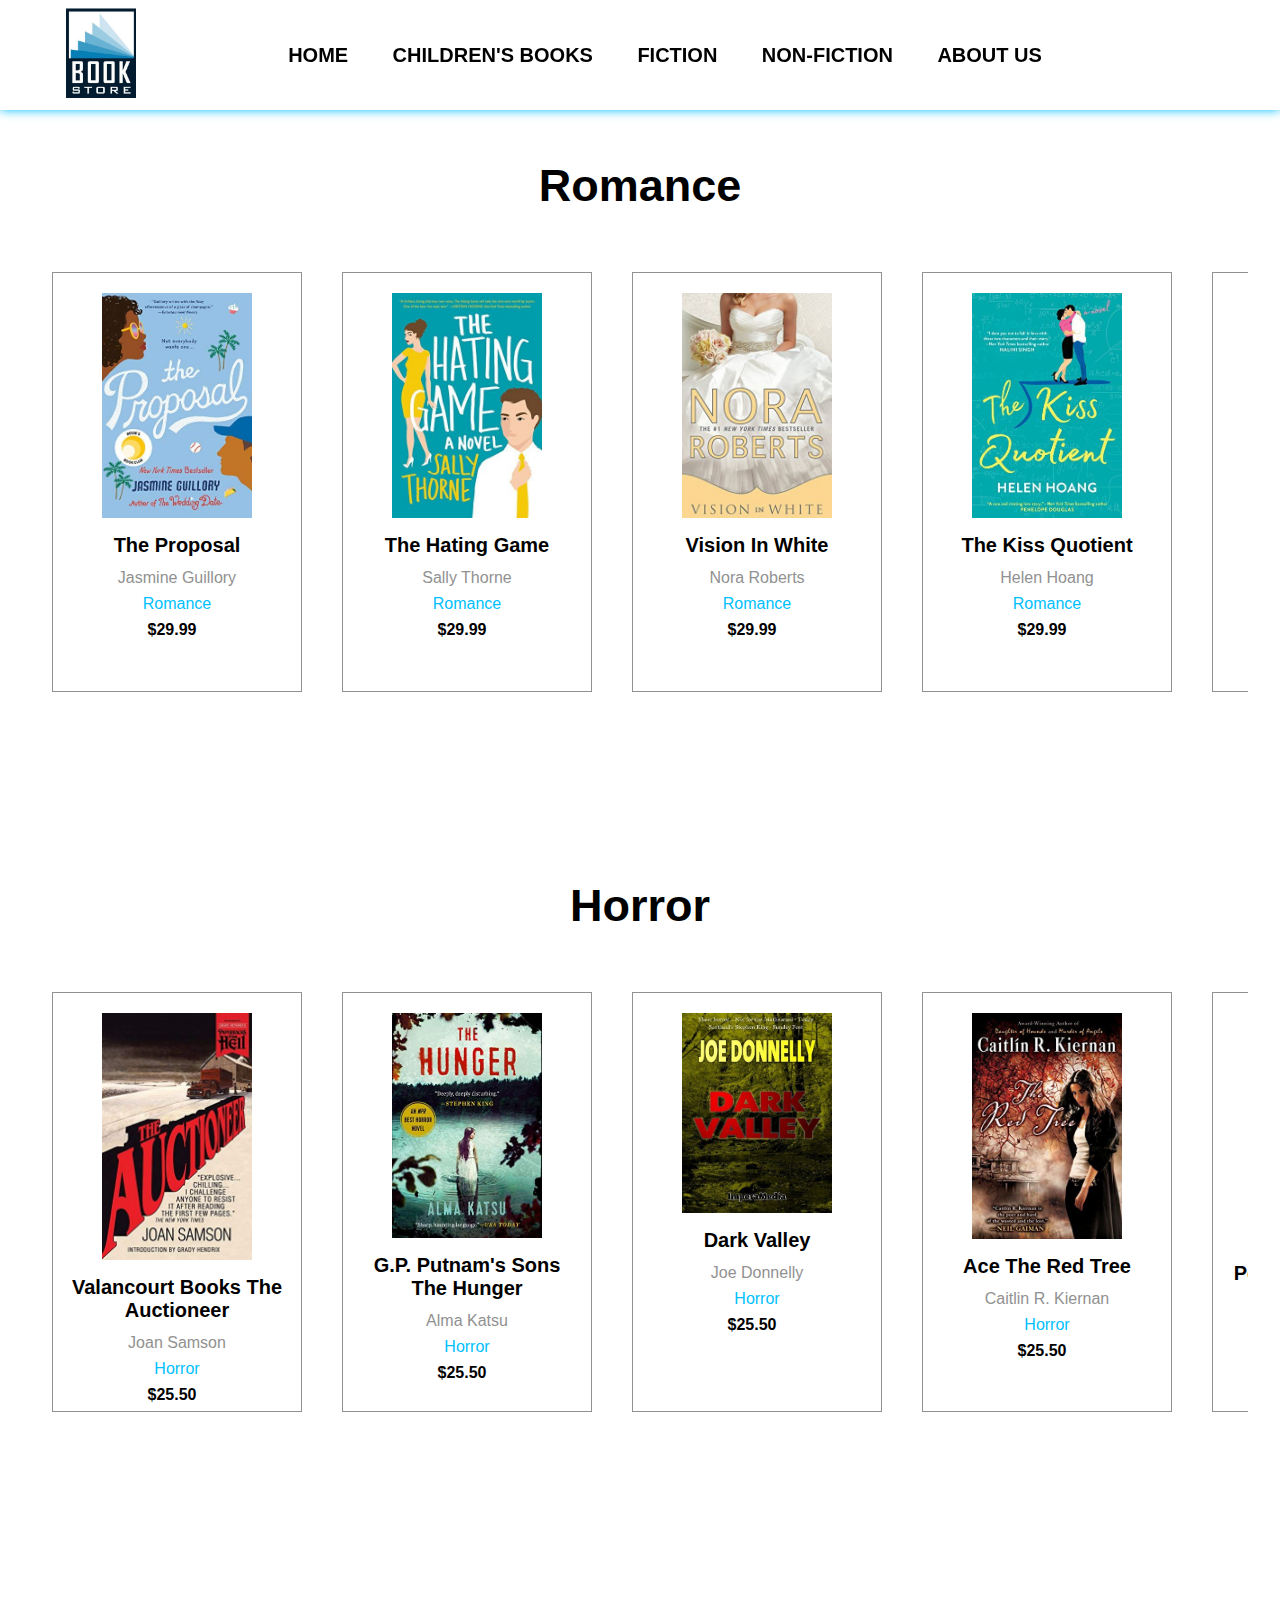
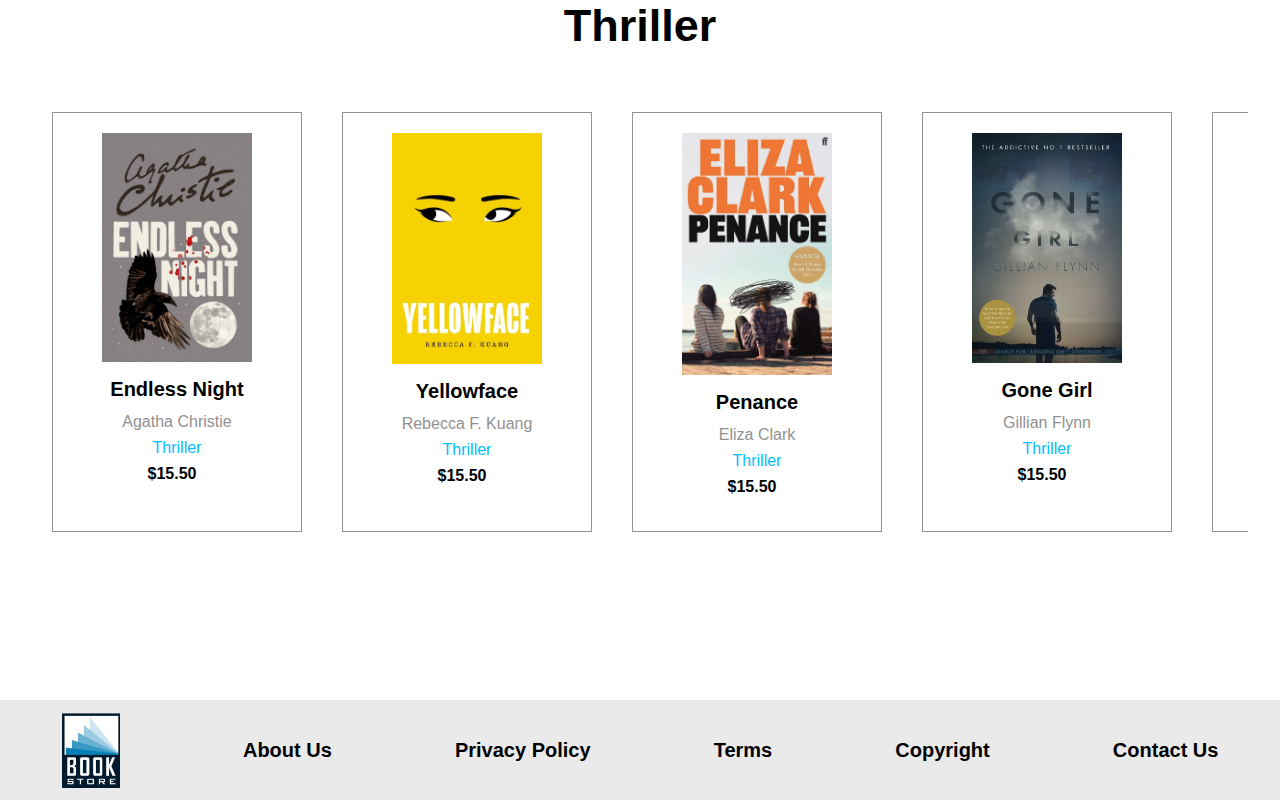
<file: fiction.html>
<!DOCTYPE html>
<html lang="en">
<head>
    <meta charset="UTF-8">
    <meta http-equiv="X-UA-Compatible" content="IE=edge">
    <meta name="viewport" content="width=device-width, initial-scale=1.0">
    <title>Book Store Website</title>
    <link rel="stylesheet" href="category.css">
    <link rel="stylesheet" href="https://cdnjs.cloudflare.com/ajax/libs/font-awesome/6.1.1/css/all.min.css" integrity="sha512-KfkfwYDsLkIlwQp6LFnl8zNdLGxu9YAA1QvwINks4PhcElQSvqcyVLLD9aMhXd13uQjoXtEKNosOWaZqXgel0g==" crossorigin="anonymous" referrerpolicy="no-referrer" />
</head>
<body>
    
    <section>

        <nav>

            <a class="logo" href="index.html">
                <img src="image/logo.jpg" alt="logo">
            </a>

            <ul>
                <li><b><a href="index.html">HOME</a></b></li>
                <li><b><a href="childrenbook.html">CHILDREN'S BOOKS</a></b></li>
                <li><b><a href="fiction.html">FICTION</a></b></li>
                <li><b><a href="nonfiction.html">NON-FICTION</a></b></li>
                <li><b><a href="#ABOUTUS">ABOUT US</a></b></li>
            </ul>

            <div class="social_icon">
                <i class="fa-solid fa-magnifying-glass"></i>
                <i class="fa-solid fa-cart-shopping"></i>
            </div>

        </nav>
    </section>

    <!--Books-->

    <div class="featured_boks">

        <b><a href="#">Romance</a></b>

        <div class="featured_book_box">

            <div class="featured_book_card">

                <div class="featurde_book_img">
                    <img src="image/r1.jpg" alt="The Proposal">
                </div>

                <div class="featurde_book_tag">
                    <b><a href="#">The Proposal</a></b>
                    <p class="writer">Jasmine Guillory</p>
                    <div class="categories">Romance</div>
                    <p class="book_price">$29.99<sub></sub></p>
                </div>               

            </div>

            <div class="featured_book_card">

                <div class="featurde_book_img">
                    <img src="image/r2.jpg" alt="The Hating Game">
                </div>

                <div class="featurde_book_tag">
                    <b><a href="#">The Hating Game</a></b>
                    <p class="writer">Sally Thorne</p>
                    <div class="categories">Romance</div>
                    <p class="book_price">$29.99<sub></sub></p>
                </div>               

            </div>

            <div class="featured_book_card">

                <div class="featurde_book_img">
                    <img src="image/r3.jpg" alt="Vision In White">
                </div>

                <div class="featurde_book_tag">
                    <b><a href="#">Vision In White</a></b>
                    <p class="writer">Nora Roberts</p>
                    <div class="categories">Romance</div>
                    <p class="book_price">$29.99<sub></sub></p>
                </div>               

            </div>

            <div class="featured_book_card">

                <div class="featurde_book_img">
                    <img src="image/r4.jpg" alt="The Kiss Quotient">
                </div>

                <div class="featurde_book_tag">
                    <b><a href="#">The Kiss Quotient</a></b>
                    <p class="writer">Helen Hoang</p>
                    <div class="categories">Romance</div>
                    <p class="book_price">$29.99<sub></sub></p>
                </div>               

            </div>

            <div class="featured_book_card">

                <div class="featurde_book_img">
                    <img src="image/r5.jpg" alt="I Kissed Shara Wheeler">
                </div>

                <div class="featurde_book_tag">
                    <b><a href="#">I Kissed Shara Wheeler</a></b>
                    <p class="writer">Casey McQuiston</p>
                    <div class="categories">Romance</div>
                    <p class="book_price">$29.99<sub></sub></p>
                </div>               

            </div>
            
            <div class="featured_book_card">

                <div class="featurde_book_img">
                    <img src="image/r6.jpg" alt="Bared to You">
                </div>

                <div class="featurde_book_tag">
                    <b><a href="#">Bared to You</a></b>
                    <p class="writer">Sylvia Day</p>
                    <div class="categories">Romance</div>
                    <p class="book_price">$29.99<sub></sub></p>

                </div>               

            </div>
            <div class="featured_book_card">

                <div class="featurde_book_img">
                    <img src="image/r7.jpg" alt="Delta of Venus">
                </div>

                <div class="featurde_book_tag">
                    <b><a href="#">Delta of Venus</a></b>
                    <p class="writer">Anais Nin</p>
                    <div class="categories">Romance</div>
                    <p class="book_price">$29.99<sub></sub></p>

                </div>               

            </div>

            <div class="featured_book_card">

                <div class="featurde_book_img">
                    <img src="image/r8.jpg" alt="Pride and Prejudice">
                </div>

                <div class="featurde_book_tag">
                    <b><a href="#">Pride and Prejudice</a></b>
                    <p class="writer">Jane Austen</p>
                    <div class="categories">Romance</div>
                    <p class="book_price">$29.99<sub></sub></p>

                </div>               

            </div>

            <div class="featured_book_card">

                <div class="featurde_book_img">
                    <img src="image/r9.jpg" alt="Love at First Like: A Novel">
                </div>

                <div class="featurde_book_tag">
                    <b><a href="#">Love at First Like: A Novel</a></b>
                    <p class="writer">Hannah Orenstein</p>
                    <div class="categories">Romance</div>
                    <p class="book_price">$29.99<sub></sub></p>

                </div>               

            </div>

            <div class="featured_book_card">

                <div class="featurde_book_img">
                    <img src="image/r10.jpg" alt="Eleanor & Park">
                </div>

                <div class="featurde_book_tag">
                    <b><a href="#">Eleanor & Park</a></b>
                    <p class="writer">Rainbow Rowell</p>
                    <div class="categories">Romance</div>
                    <p class="book_price">$29.99<sub></sub></p>
                </div>               

            </div>
        </div>

    </div>


    <div class="featured_boks">

        <b><a href="#">Horror</a></b>

        <div class="featured_book_box">

            <div class="featured_book_card">

                <div class="featurde_book_img">
                    <img src="image/ho1.jpg" alt="Valancourt Books The Auctioneer">
                </div>

                <div class="featurde_book_tag">
                    <b><a href="#">Valancourt Books The Auctioneer</a></b>
                    <p class="writer">Joan Samson</p>
                    <div class="categories">Horror</div>
                    <p class="book_price">$25.50<sub></sub></p>
                </div>               

            </div>

            <div class="featured_book_card">

                <div class="featurde_book_img">
                    <img src="image/ho2.jpg" alt="G.P. Putnam's Sons The Hunger">
                </div>

                <div class="featurde_book_tag">
                    <b><a href="#">G.P. Putnam's Sons The Hunger</a></b>
                    <p class="writer">Alma Katsu</p>
                    <div class="categories">Horror</div>
                    <p class="book_price">$25.50<sub></sub></p>
                </div>               

            </div>

            <div class="featured_book_card">

                <div class="featurde_book_img">
                    <img src="image/ho3.jpg" alt="Dark Valley">
                </div>

                <div class="featurde_book_tag">
                    <b><a href="#">Dark Valley</a></b>
                    <p class="writer">Joe Donnelly</p>
                    <div class="categories">Horror</div>
                    <p class="book_price">$25.50<sub></sub></p>
                </div>               

            </div>

            <div class="featured_book_card">

                <div class="featurde_book_img">
                    <img src="image/ho4.jpg" alt="Ace The Red Tree">
                </div>

                <div class="featurde_book_tag">
                    <b><a href="#">Ace The Red Tree</a></b>
                    <p class="writer">Caitlin R. Kiernan</p>
                    <div class="categories">Horror</div>
                    <p class="book_price">$25.50<sub></sub></p>
                </div>               

            </div>

            <div class="featured_book_card">

                <div class="featurde_book_img">
                    <img src="image/ho5.jpg" alt="Penguin Classics The Monk">
                </div>

                <div class="featurde_book_tag">
                    <b><a href="#">Penguin Classics The Monk</a></b>
                    <p class="writer">Matthew Lewis</p>
                    <div class="categories">Horror</div>
                    <p class="book_price">$25.50<sub></sub></p>
                </div>               

            </div>
            
            <div class="featured_book_card">

                <div class="featurde_book_img">
                    <img src="image/ho6.jpg" alt="Vintage Lunar Park">
                </div>

                <div class="featurde_book_tag">
                    <b><a href="#">Vintage Lunar Park</a></b>
                    <p class="writer">Bret Easton Ellis</p>
                    <div class="categories">Horror</div>
                    <p class="book_price">$25.50<sub></sub></p>

                </div>               

            </div>

            <div class="featured_book_card">

                <div class="featurde_book_img">
                    <img src="image/ho7.jpg" alt="Ecco Press Bird Box">
                </div>

                <div class="featurde_book_tag">
                    <b><a href="#">Ecco Press Bird Box</a></b>
                    <p class="writer">Josh Malerman</p>
                    <div class="categories">Horror</div>
                    <p class="book_price">$25.50<sub></sub></p>

                </div>               

            </div>

            <div class="featured_book_card">

                <div class="featurde_book_img">
                    <img src="image/ho8.jpg" alt="Dell Lost Souls">
                </div>

                <div class="featurde_book_tag">
                    <b><a href="#">Dell Lost Souls</a></b>
                    <p class="writer">Poppy Z. Brite</p>
                    <div class="categories">Horror</div>
                    <p class="book_price">$25.50<sub></sub></p>

                </div>               

            </div>

            <div class="featured_book_card">

                <div class="featurde_book_img">
                    <img src="image/ho9.jpg" alt="Berkley The Return">
                </div>

                <div class="featurde_book_tag">
                    <b><a href="#">Berkley The Return</a></b>
                    <p class="writer">Rachel Harrison</p>
                    <div class="categories">Horror</div>
                    <p class="book_price">$25.50<sub></sub></p>

                </div>               

            </div>

            <div class="featured_book_card">

                <div class="featurde_book_img">
                    <img src="image/ho10.jpg" alt="Vertical Ring">
                </div>

                <div class="featurde_book_tag">
                    <b><a href="#">Vertical Ring</a></b>
                    <p class="writer">Koji Suzuki</p>
                    <div class="categories">Horror</div>
                    <p class="book_price">$25.50<sub></sub></p>
                </div>               

            </div>
        </div>

    </div>

    <div class="featured_boks">

        <b><a href="#">Thriller</a></b>

        <div class="featured_book_box">

            <div class="featured_book_card">

                <div class="featurde_book_img">
                    <img src="image/th1.webp" alt="Endless Night">
                </div>

                <div class="featurde_book_tag">
                    <b><a href="#">Endless Night</a></b>
                    <p class="writer">Agatha Christie</p>
                    <div class="categories">Thriller</div>
                    <p class="book_price">$15.50<sub></sub></p>
                </div>               

            </div>

            <div class="featured_book_card">

                <div class="featurde_book_img">
                    <img src="image/th2.webp" alt="Yellowface">
                </div>

                <div class="featurde_book_tag">
                    <b><a href="#">Yellowface</a></b>
                    <p class="writer">Rebecca F. Kuang</p>
                    <div class="categories">Thriller</div>
                    <p class="book_price">$15.50<sub></sub></p>
                </div>               

            </div>

            <div class="featured_book_card">

                <div class="featurde_book_img">
                    <img src="image/th3.webp" alt="Penance">
                </div>

                <div class="featurde_book_tag">
                    <b><a href="#">Penance</a></b>
                    <p class="writer">Eliza Clark</p>
                    <div class="categories">Thriller</div>
                    <p class="book_price">$15.50<sub></sub></p>
                </div>               

            </div>

            <div class="featured_book_card">

                <div class="featurde_book_img">
                    <img src="image/th4.webp" alt="Gone Girl">
                </div>

                <div class="featurde_book_tag">
                    <b><a href="#">Gone Girl</a></b>
                    <p class="writer">Gillian Flynn</p>
                    <div class="categories">Thriller</div>
                    <p class="book_price">$15.50<sub></sub></p>
                </div>               

            </div>

            <div class="featured_book_card">

                <div class="featurde_book_img">
                    <img src="image/th6.webp" alt="The Plotters">
                </div>

                <div class="featurde_book_tag">
                    <b><a href="#">The Plotters</a></b>
                    <p class="writer">Un-su Kim</p>
                    <div class="categories">Thriller</div>
                    <p class="book_price">$15.50<sub></sub></p>
                </div>               

            </div>
            
            <div class="featured_book_card">

                <div class="featurde_book_img">
                    <img src="image/th5.webp" alt="Out">
                </div>

                <div class="featurde_book_tag">
                    <b><a href="#">Out</a></b>
                    <p class="writer">Natsuo Kirino</p>
                    <div class="categories">Thriller</div>
                    <p class="book_price">$15.50<sub></sub></p>

                </div>               

            </div>

            <div class="featured_book_card">

                <div class="featurde_book_img">
                    <img src="image/th7.webp" alt="The Maidens">
                </div>

                <div class="featurde_book_tag">
                    <b><a href="#">The Maidens</a></b>
                    <p class="writer">Alex Michaelides</p>
                    <div class="categories">Thriller</div>
                    <p class="book_price">$15.50<sub></sub></p>

                </div>               

            </div>

            <div class="featured_book_card">

                <div class="featurde_book_img">
                    <img src="image/th8.webp" alt="I Am Pilgrim">
                </div>

                <div class="featurde_book_tag">
                    <b><a href="#">I Am Pilgrim</a></b>
                    <p class="writer">Terry Hayes</p>
                    <div class="categories">Thriller</div>
                    <p class="book_price">$15.50<sub></sub></p>

                </div>               

            </div>

            <div class="featured_book_card">

                <div class="featurde_book_img">
                    <img src="image/th9.webp" alt="The Maid">
                </div>

                <div class="featurde_book_tag">
                    <b><a href="#">The Maid</a></b>
                    <p class="writer">Nita Prose</p>
                    <div class="categories">Thriller</div>
                    <p class="book_price">$15.50<sub></sub></p>

                </div>               

            </div>

            <div class="featured_book_card">

                <div class="featurde_book_img">
                    <img src="image/th10.webp" alt="The Lamplighters">
                </div>

                <div class="featurde_book_tag">
                    <b><a href="#">The Lamplighters</a></b>
                    <p class="writer">Emma Stonex</p>
                    <div class="categories">Thriller</div>
                    <p class="book_price">$15.50<sub></sub></p>
                </div>               

            </div>
        </div>

    </div>    

    <!--FOOTER-->
    <div class="footer">
        <img src="image/logo.jpg" alt="logo">
        <b><a href="subp">About Us</a></b>
        <b><a href="subp">Privacy Policy</a></b>
        <b><a href="subp">Terms</a></b>
        <b><a href="subp">Copyright</a></b>
        <b><a href="contact.html">Contact Us</a></b>
    </div>
</body>
</html>
</file>
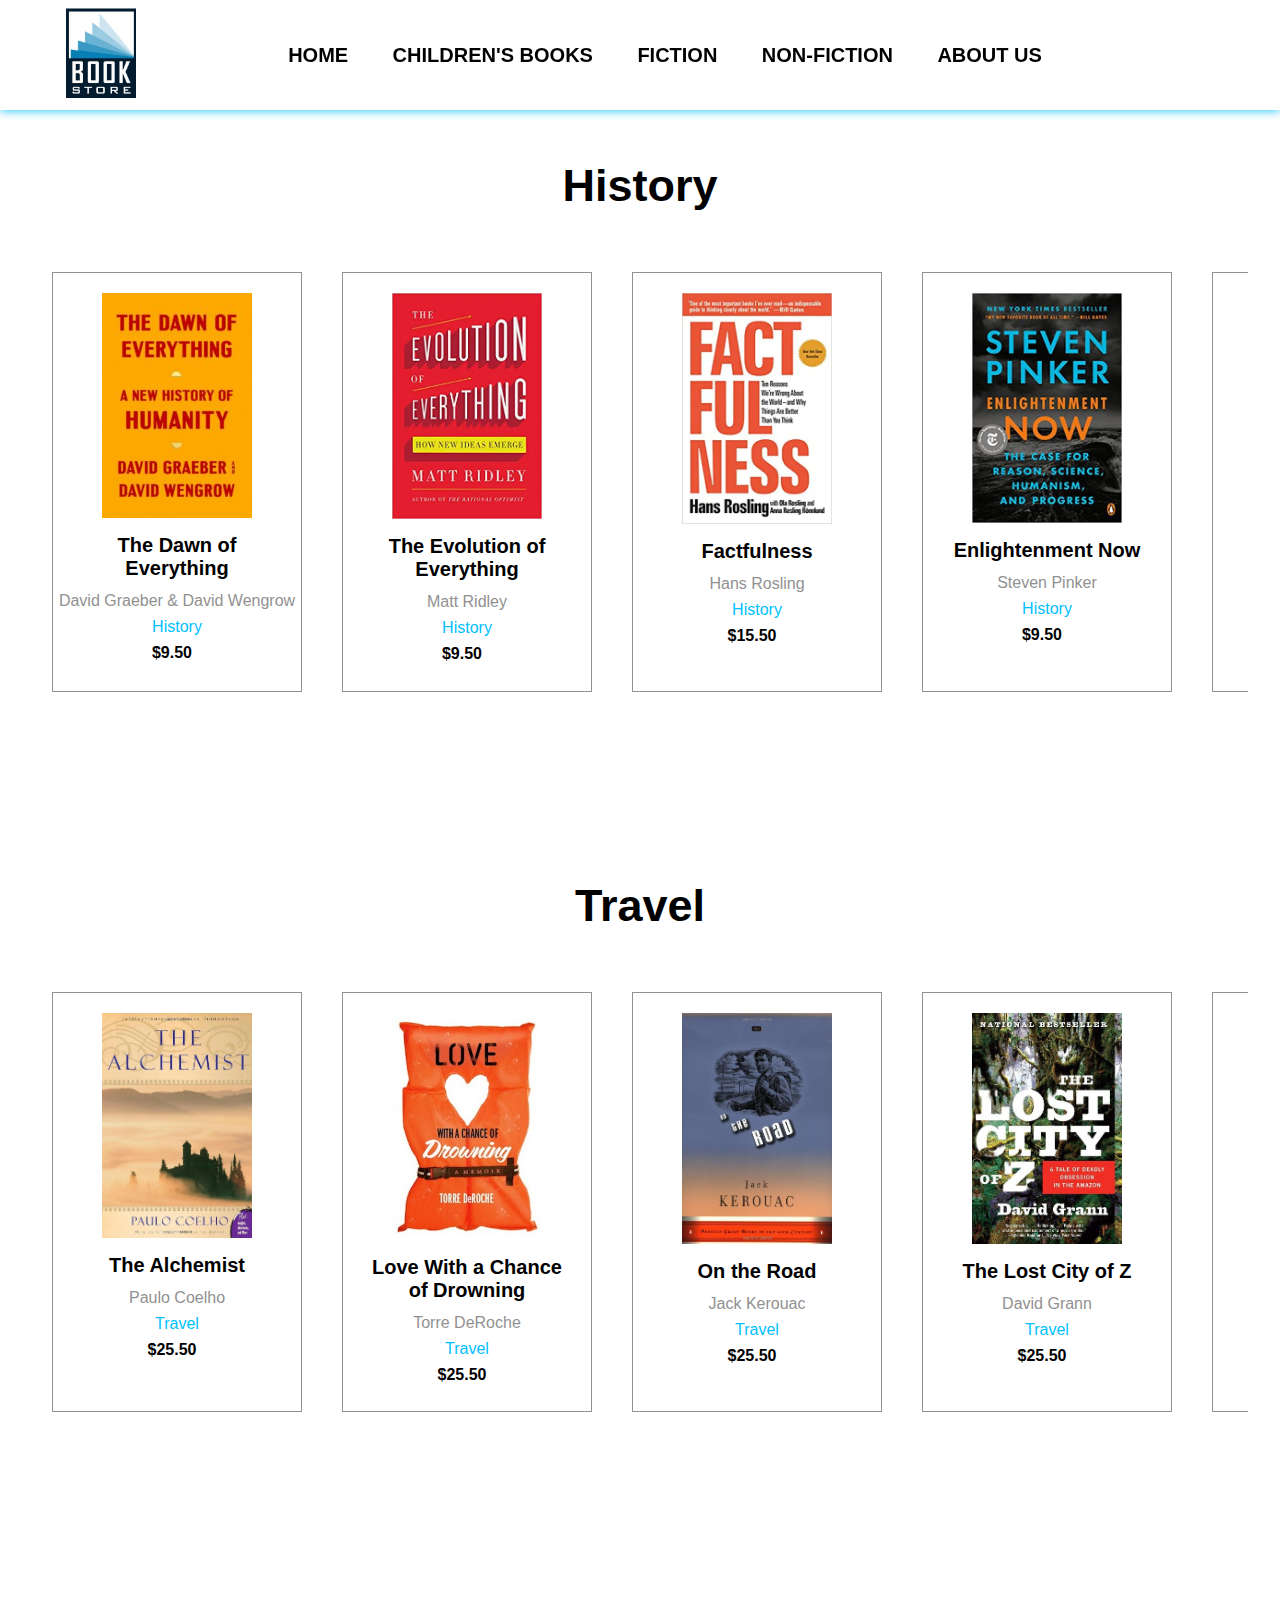
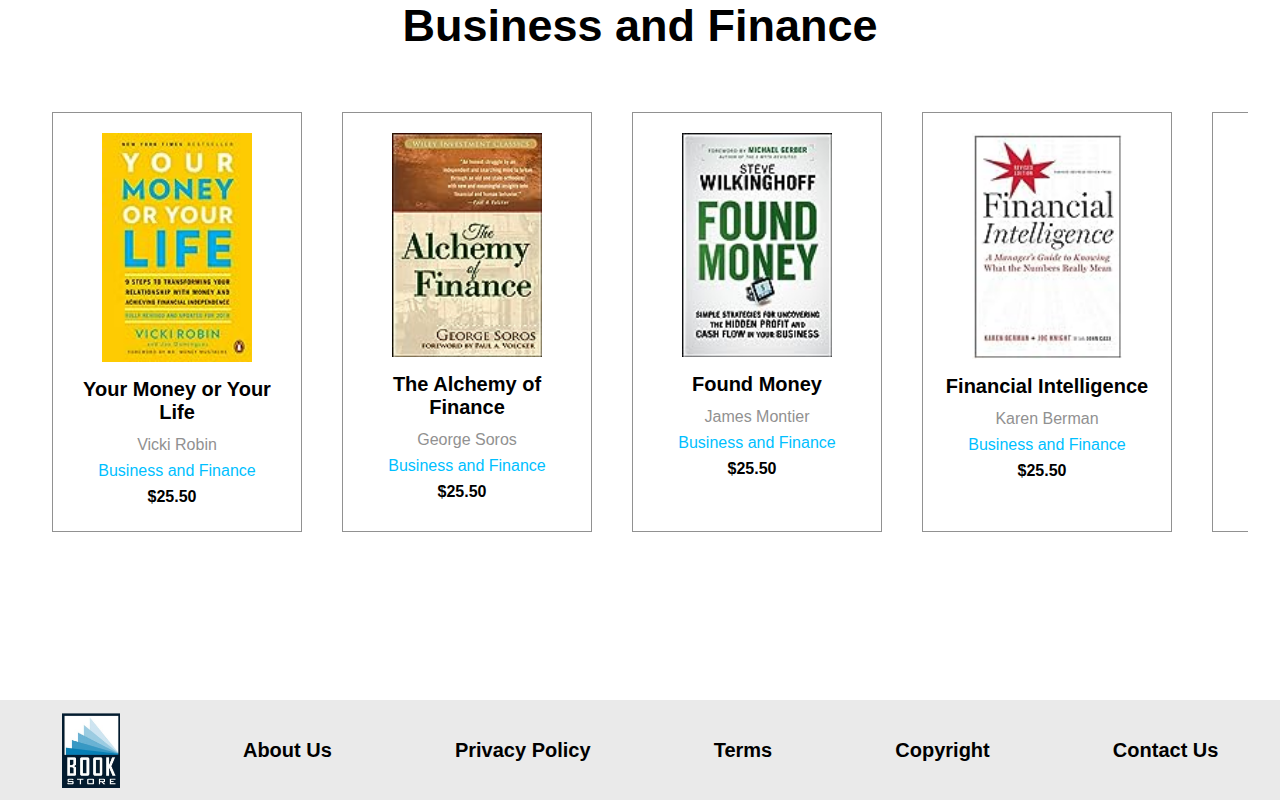
<file: nonfiction.html>
<!DOCTYPE html>
<html lang="en">
<head>
    <meta charset="UTF-8">
    <meta http-equiv="X-UA-Compatible" content="IE=edge">
    <meta name="viewport" content="width=device-width, initial-scale=1.0">
    <title>Book Store Website</title>
    <link rel="stylesheet" href="category.css">
    <link rel="stylesheet" href="https://cdnjs.cloudflare.com/ajax/libs/font-awesome/6.1.1/css/all.min.css" integrity="sha512-KfkfwYDsLkIlwQp6LFnl8zNdLGxu9YAA1QvwINks4PhcElQSvqcyVLLD9aMhXd13uQjoXtEKNosOWaZqXgel0g==" crossorigin="anonymous" referrerpolicy="no-referrer" />
</head>
<body>
    
    <section>

        <nav>

            <a class="logo" href="index.html">
                <img src="image/logo.jpg" alt="logo">
            </a>

            <ul>
                <li><b><a href="index.html">HOME</a></b></li>
                <li><b><a href="childrenbook.html">CHILDREN'S BOOKS</a></b></li>
                <li><b><a href="fiction.html">FICTION</a></b></li>
                <li><b><a href="nonfiction.html">NON-FICTION</a></b></li>
                <li><b><a href="#ABOUTUS">ABOUT US</a></b></li>
            </ul>

            <div class="social_icon">
                <i class="fa-solid fa-magnifying-glass"></i>
                <i class="fa-solid fa-cart-shopping"></i>
            </div>

        </nav>
    </section>

    <!--Books-->

    <div class="featured_boks">

        <b><a href="#">History</a></b>

        <div class="featured_book_box">

            <div class="featured_book_card">

                <div class="featurde_book_img">
                    <img src="image/h1.jpg" alt="The Dawn of Everything">
                </div>

                <div class="featurde_book_tag">
                    <b><a href="#">The Dawn of Everything</a></b>
                    <p class="writer">David Graeber & David Wengrow</p>
                    <div class="categories">History</div>
                    <p class="book_price">$9.50<sub></sub></p>
                </div>               

            </div>

            <div class="featured_book_card">

                <div class="featurde_book_img">
                    <img src="image/h2.webp" alt="The Evolution of Everything">
                </div>

                <div class="featurde_book_tag">
                    <b><a href="#">The Evolution of Everything</a></b>
                    <p class="writer">Matt Ridley</p>
                    <div class="categories">History</div>
                    <p class="book_price">$9.50<sub></sub></p>
                </div>               

            </div>

            <div class="featured_book_card">

                <div class="featurde_book_img">
                    <img src="image/h3.webp" alt="Factfulness">
                </div>

                <div class="featurde_book_tag">
                    <b><a href="#">Factfulness</a></b>
                    <p class="writer">Hans Rosling</p>
                    <div class="categories">History</div>
                    <p class="book_price">$15.50<sub></sub></p>
                </div>               

            </div>

            <div class="featured_book_card">

                <div class="featurde_book_img">
                    <img src="image/h4.webp" alt="Enlightenment Now">
                </div>

                <div class="featurde_book_tag">
                    <b><a href="#">Enlightenment Now</a></b>
                    <p class="writer">Steven Pinker</p>
                    <div class="categories">History</div>
                    <p class="book_price">$9.50<sub></sub></p>
                </div>               

            </div>

            <div class="featured_book_card">

                <div class="featurde_book_img">
                    <img src="image/h5.webp" alt="Common Sense">
                </div>

                <div class="featurde_book_tag">
                    <b><a href="#">Common Sense</a></b>
                    <p class="writer">Thomas Paine </p>
                    <div class="categories">History</div>
                    <p class="book_price">$9.50<sub></sub></p>
                </div>               

            </div>
            
            <div class="featured_book_card">

                <div class="featurde_book_img">
                    <img src="image/h6.jpg" alt="Team of Rivals">
                </div>

                <div class="featurde_book_tag">
                    <b><a href="#">Team of Rivals</a></b>
                    <p class="writer">Doris Kearns Goodwin</p>
                    <div class="categories">History</div>
                    <p class="book_price">$27.50<sub></sub></p>

                </div>               

            </div>
            <div class="featured_book_card">

                <div class="featurde_book_img">
                    <img src="image/h7.webp" alt="Orientalism">
                </div>

                <div class="featurde_book_tag">
                    <b><a href="#">Orientalism</a></b>
                    <p class="writer">Edward W. Said</p>
                    <div class="categories">History</div>
                    <p class="book_price">$45.50<sub></sub></p>

                </div>               

            </div>

            <div class="featured_book_card">

                <div class="featurde_book_img">
                    <img src="image/h8.jpg" alt="Restart">
                </div>

                <div class="featurde_book_tag">
                    <b><a href="#">Restart</a></b>
                    <p class="writer">Mihir S. Sharma</p>
                    <div class="categories">History</div>
                    <p class="book_price">$25.90<sub></sub></p>

                </div>               

            </div>

            <div class="featured_book_card">

                <div class="featurde_book_img">
                    <img src="image/h9.jpg" alt="Age of Ambition">
                </div>

                <div class="featurde_book_tag">
                    <b><a href="#">Age of Ambition</a></b>
                    <p class="writer">Evan Osnos</p>
                    <div class="categories">History</div>
                    <p class="book_price">$35.50<sub></sub></p>

                </div>               

            </div>

            <div class="featured_book_card">

                <div class="featurde_book_img">
                    <img src="image/h10.webp" alt="Napoleon the Great">
                </div>

                <div class="featurde_book_tag">
                    <b><a href="#">Napoleon the Great</a></b>
                    <p class="writer">Andrew Roberts</p>
                    <div class="categories">History</div>
                    <p class="book_price">$25.55<sub></sub></p>
                </div>               

            </div>
        </div>

    </div>


    <div class="featured_boks">

        <b><a href="#">Travel</a></b>

        <div class="featured_book_box">

            <div class="featured_book_card">

                <div class="featurde_book_img">
                    <img src="image/t1.jpg" alt="The Alchemist">
                </div>

                <div class="featurde_book_tag">
                    <b><a href="#">The Alchemist</a></b>
                    <p class="writer">Paulo Coelho</p>
                    <div class="categories">Travel</div>
                    <p class="book_price">$25.50<sub></sub></p>
                </div>               

            </div>

            <div class="featured_book_card">

                <div class="featurde_book_img">
                    <img src="image/t2.jpg" alt="Love With a Chance of Drowning">
                </div>

                <div class="featurde_book_tag">
                    <b><a href="#">Love With a Chance of Drowning</a></b>
                    <p class="writer">Torre DeRoche</p>
                    <div class="categories">Travel</div>
                    <p class="book_price">$25.50<sub></sub></p>
                </div>               

            </div>

            <div class="featured_book_card">

                <div class="featurde_book_img">
                    <img src="image/t3.jpg" alt="On the Road">
                </div>

                <div class="featurde_book_tag">
                    <b><a href="#">On the Road</a></b>
                    <p class="writer">Jack Kerouac</p>
                    <div class="categories">Travel</div>
                    <p class="book_price">$25.50<sub></sub></p>
                </div>               
            </div>

            <div class="featured_book_card">

                <div class="featurde_book_img">
                    <img src="image/t4.jpg" alt="The Lost City of Z">
                </div>

                <div class="featurde_book_tag">
                    <b><a href="#">The Lost City of Z</a></b>
                    <p class="writer">David Grann</p>
                    <div class="categories">Travel</div>
                    <p class="book_price">$25.50<sub></sub></p>
                </div>               

            </div>

            <div class="featured_book_card">

                <div class="featurde_book_img">
                    <img src="image/t5.jpg" alt="The Beach">
                </div>

                <div class="featurde_book_tag">
                    <b><a href="#">The Beach</a></b>
                    <p class="writer">Alex Garland</p>
                    <div class="categories">Travel</div>
                    <p class="book_price">$25.50<sub></sub></p>
                </div>               

            </div>
            
            <div class="featured_book_card">

                <div class="featurde_book_img">
                    <img src="image/t6.jpg" alt="Vagabonding">
                </div>

                <div class="featurde_book_tag">
                    <b><a href="#">Vagabonding</a></b>
                    <p class="writer">Rolf Potts</p>
                    <div class="categories">Travel</div>
                    <p class="book_price">$25.50<sub></sub></p>

                </div>               

            </div>

            <div class="featured_book_card">

                <div class="featurde_book_img">
                    <img src="image/t7.jpg" alt="In A Sunburned Country">
                </div>

                <div class="featurde_book_tag">
                    <b><a href="#">In A Sunburned Country</a></b>
                    <p class="writer">Bill Bryson</p>
                    <div class="categories">Travel</div>
                    <p class="book_price">$25.50<sub></sub></p>

                </div>               

            </div>

            <div class="featured_book_card">

                <div class="featurde_book_img">
                    <img src="image/t8.jpg" alt="The Geography of Bliss">
                </div>

                <div class="featurde_book_tag">
                    <b><a href="#">The Geography of Bliss</a></b>
                    <p class="writer">Eric Weiner</p>
                    <div class="categories">Travel</div>
                    <p class="book_price">$25.50<sub></sub></p>

                </div>               

            </div>

            <div class="featured_book_card">

                <div class="featurde_book_img">
                    <img src="image/t9.jpg" alt="Cruising Altitude">
                </div>

                <div class="featurde_book_tag">
                    <b><a href="#">Cruising Altitude</a></b>
                    <p class="writer">Heather Poole</p>
                    <div class="categories">Travel</div>
                    <p class="book_price">$25.50<sub></sub></p>

                </div>               

            </div>

            <div class="featured_book_card">

                <div class="featurde_book_img">
                    <img src="image/t10.jpg" alt="A Year of Living Danishly">
                </div>

                <div class="featurde_book_tag">
                    <b><a href="#">A Year of Living Danishly</a></b>
                    <p class="writer">Helen Russell</p>
                    <div class="categories">Travel</div>
                    <p class="book_price">$25.50<sub></sub></p>
                </div>               

            </div>
        </div>

    </div>

    <div class="featured_boks">

        <b><a href="#">Business and Finance</a></b>

        <div class="featured_book_box">

            <div class="featured_book_card">

                <div class="featurde_book_img">
                    <img src="image/m1.jpg" alt="Your Money or Your Life">
                </div>

                <div class="featurde_book_tag">
                    <b><a href="#">Your Money or Your Life</a></b>
                    <p class="writer">Vicki Robin</p>
                    <div class="categories">Business and Finance</div>
                    <p class="book_price">$25.50<sub></sub></p>
                </div>               

            </div>

            <div class="featured_book_card">

                <div class="featurde_book_img">
                    <img src="image/m2.jpg" alt="The Alchemy of Finance">
                </div>

                <div class="featurde_book_tag">
                    <b><a href="#">The Alchemy of Finance</a></b>
                    <p class="writer">George Soros</p>
                    <div class="categories">Business and Finance</div>
                    <p class="book_price">$25.50<sub></sub></p>
                </div>               

            </div>

            <div class="featured_book_card">

                <div class="featurde_book_img">
                    <img src="image/m3.jpg" alt="Found Money">
                </div>

                <div class="featurde_book_tag">
                    <b><a href="#">Found Money</a></b>
                    <p class="writer">James Montier</p>
                    <div class="categories">Business and Finance</div>
                    <p class="book_price">$25.50<sub></sub></p>
                </div>               

            </div>

            <div class="featured_book_card">

                <div class="featurde_book_img">
                    <img src="image/m4.jpg" alt="Financial Intelligence">
                </div>

                <div class="featurde_book_tag">
                    <b><a href="#">Financial Intelligence</a></b>
                    <p class="writer">Karen Berman</p>
                    <div class="categories">Business and Finance</div>
                    <p class="book_price">$25.50<sub></sub></p>
                </div>               

            </div>

            <div class="featured_book_card">

                <div class="featurde_book_img">
                    <img src="image/m5.jpg" alt="Visual Finance">
                </div>

                <div class="featurde_book_tag">
                    <b><a href="#">Visual Finance</a></b>
                    <p class="writer">Georgi Tsvetanov</p>
                    <div class="categories">Business and Finance</div>
                    <p class="book_price">$25.50<sub></sub></p>
                </div>               

            </div>
            
            <div class="featured_book_card">

                <div class="featurde_book_img">
                    <img src="image/m6.jpg" alt="Taxes for Small Businesses">
                </div>

                <div class="featurde_book_tag">
                    <b><a href="#">Taxes for Small Businesses</a></b>
                    <p class="writer">Mike Nelson</p>
                    <div class="categories">Business and Finance</div>
                    <p class="book_price">$25.50<sub></sub></p>

                </div>               

            </div>

            <div class="featured_book_card">

                <div class="featurde_book_img">
                    <img src="image/m7.jpg" alt="Profit First">
                </div>

                <div class="featurde_book_tag">
                    <b><a href="#">Profit First</a></b>
                    <p class="writer">Mike Michalowicz</p>
                    <div class="categories">Business and Finance</div>
                    <p class="book_price">$25.50<sub></sub></p>

                </div>               

            </div>

            <div class="featured_book_card">

                <div class="featurde_book_img">
                    <img src="image/m8.jpg" alt="Accounting for the Numberphobic">
                </div>

                <div class="featurde_book_tag">
                    <b><a href="#">Accounting for the Numberphobic</a></b>
                    <p class="writer">Dawn Fotopulos</p>
                    <div class="categories">Business and Finance</div>
                    <p class="book_price">$25.50<sub></sub></p>

                </div>               

            </div>

            <div class="featured_book_card">

                <div class="featurde_book_img">
                    <img src="image/m9.webp" alt="Blockchain Revolution">
                </div>

                <div class="featurde_book_tag">
                    <b><a href="#">Blockchain Revolution</a></b>
                    <p class="writer">Don Tapscott and Alex Tapscott</p>
                    <div class="categories">Business and Finance</div>
                    <p class="book_price">$25.50<sub></sub></p>

                </div>               

            </div>

            <div class="featured_book_card">

                <div class="featurde_book_img">
                    <img src="image/m10.webp" alt="The Psychology of Money">
                </div>

                <div class="featurde_book_tag">
                    <b><a href="#">The Psychology of Money</a></b>
                    <p class="writer">Morgan Housel</p>
                    <div class="categories">Business and Finance</div>
                    <p class="book_price">$25.50<sub></sub></p>
                </div>               

            </div>
        </div>

    </div>    

    <!--FOOTER-->
    <div class="footer">
        <img src="image/logo.jpg" alt="logo">
        <b><a href="subp">About Us</a></b>
        <b><a href="subp">Privacy Policy</a></b>
        <b><a href="subp">Terms</a></b>
        <b><a href="subp">Copyright</a></b>
        <b><a href="contact.html">Contact Us</a></b>
    </div>
</body>
</html>
</file>
<file: style.css>
*{
    margin: 0;
    padding: 0;
    box-sizing: border-box;
    font-family: sans-serif;
}

section{
    width: 100%;
    height: 85vh;
    background-image: url(image/bg.png);
    background-size: cover;
    background-position: center;
}

section nav{
    width: 100%;
    display: flex;
    align-items: center;
    justify-content: space-around;
    box-shadow: 0 0 10px #00BFFF;
    background: #fff;
    position: fixed;
    left: 0;
    z-index: 100;
}

section nav .logo img{
    width: 70px;
    cursor: pointer;
    margin: 8px 0;
}

section nav ul{
    list-style: none;
}

section nav li{
    display: inline-block;
    padding: 0 20px;
    font-size: 20px;
}

section nav li a{
    text-decoration: none;
    color: #000;
}

section nav li a:hover{
    color: #00BFFF;
    ;
}

section nav .social_icon i{
    margin: 0 5px;
    font-size: 18px;
}

section nav .social_icon i:hover{
    color: #00BFFF;
    cursor: pointer;
}

section .main{
    display: flex;
    align-items: center;
    justify-content: space-around;
    position: relative;
    top: 10%;
}

section .main h1{
    position: relative;
    font-size: 55px;
    top: 80px;
    left: 80px;
}

section .main h1 span{
    color: #00BFFF;
}

section .main p{
    width: 650px;
    text-align: justify;
    line-height: 22px;
    position: relative;
    top: 125px;
    left: 25px;
}

section .main .main_img img{
    width: 780px;
    position: relative;
    top: 90px;
    left: 20px;
}

/*arrivals*/

.arrivals{
    width: 100%;
    height: 50vh;
    margin-bottom: 35px;
    margin-top: 150px;
}

.arrivals a{
    display: flex;
    align-items: center;
    justify-content: center;
    margin-bottom: 30px;
    margin-top: 30px;
    font-size: 45px;
}

.arrivals a{
    text-decoration: none;
    color: #000;
}

.arrivals a:hover{
    color: #00BFFF;
    ;
}

.arrivals .arrivals_box{
    width: 95%;
    margin: 0 auto;
    display: grid;
    grid-template-columns: 1fr 1fr 1fr 1fr 1fr;
    grid-gap: 25px 0;
}

.arrivals .arrivals_box .arrivals_card{
    width: 250px;
    height: 340px;
    text-align: center;
    padding: 5px;
    border: 1px solid #919191;
    margin: auto 20px;
}

.arrivals .arrivals_box .arrivals_card:hover{
    box-shadow: 0 0 5px #00BFFF;
}

.arrivals .arrivals_box .arrivals_card .arrivals_tag a{
    font-size: 20px;
    margin: 12px;
}

.arrivals .arrivals_box .arrivals_card .arrivals_image{
    width: 150px;
    height: 220px;
    margin: 0 auto;
    cursor: pointer;
    box-shadow: 0 0 8px rgba(0,0,0,0.5);
    overflow: hidden;
}

.arrivals .arrivals_box .arrivals_card .arrivals_image img{
    width: 100%;
    height: 100%;
    object-fit: cover;
    object-position: center;
    transition: 0.3s;
}

.arrivals .arrivals_box .arrivals_card:hover .arrivals_image img{
    transform: scale(1.1);
}

.arrivals .arrivals_box .arrivals_card .arrivals_tag p{
    font-family: queen of camelot;
    font-size: 20px;
    margin: 8px 0;
}

.arrivals .arrivals_box .arrivals_card .arrivals_tag .arrivals_icon{
    color: #000000;
    margin-bottom: 18px;
}

.arrivals .arrivals_box .arrivals_card .arrivals_tag .arrivals_btn{
    padding: 8px 20px;
    border: 2px solid #00BFFF;
    text-decoration: none;
    color: #000;
}

.arrivals .arrivals_box .arrivals_card .arrivals_tag .categories{
    color: #00BFFF;
    margin-bottom: 10px;
}

/*video*/
.video{
    position: relative;
    margin-top: 10px;
    width: 100%;
    height: 600px;
    padding: 0 10%;
    display: flex;
    flex-direction: column;
}

.video a{
    display: flex;
    align-items: center;
    justify-content: center;
    margin-bottom: 0px;
    font-size: 45px;
}

.video a{
    text-decoration: none;
    color: #000;
}

.video a:hover{
    color: #00BFFF;
    ;
}

.video iframe{
    position: relative;
    align-self: center;
    top: 100px;
    height: 70%;
    width: 60%;
}

/*Footer*/

.footer{
    margin-top: 50px;
    height: 100px;
    width: 100%;
    background-color: #eaeaea;
    display: flex;
    justify-content: space-around;
    align-items: center;
}

.footer a{
    margin-top: -20px;
    color: #000000;
    font-size: 20px;
}

.footer img{
    height: 75px;
}

.footer a{
    text-decoration: none;
    color: #000;
}

.footer a:hover{
    color: #00BFFF;
    ;
}

::-webkit-scrollbar{
    width: 10px;
    height: 5px;
}

::-webkit-scrollbar-track{
    box-shadow: inset 0 0 8px rgba(0,0,0,0.2);
}

::-webkit-scrollbar-thumb{
    background: #00BFFF;
    border-radius: 10px;
}

/* Small and mobile screens: width < 768px */
@media screen and (max-width: 767px) {
    section nav ul {
        flex-direction: column;
        position: absolute;
        top: 70px;
        left: 0;
        background: #fff;
        width: 100%;
        display: none;
        text-align: center;
    }
    
    section nav ul.active {
        display: block;
    }
    
    section nav li {
        padding: 10px 0;
    }
    
    section nav .social_icon i {
        font-size: 16px;
        margin: 0 3px;
    }
    
    section .main h1 {
        font-size: 35px;
        top: 60px;
        left: 20px;
    }
    
    section .main p {
        width: 90%;
        top: 110px;
        left: 5%;
    }
    
    section .main .main_img img {
        width: 90%;
        top: 70px;
        left: 5%;
    }
    
    .arrivals .arrivals_box {
        grid-template-columns: 1fr 1fr;
        grid-gap: 15px;
        margin: 0 auto;
    }
    
    .arrivals .arrivals_card {
        width: 45%;
        height: auto;
        margin: 20px auto;
    }
    
    .arrivals .arrivals_box .arrivals_card .arrivals_tag a {
        font-size: 18px;
        margin: 8px;
    }
    
    .video iframe {
        top: 70px;
        height: 300px;
        width: 100%;
    }
}

/* Medium and tablet screens: 768px ≤ width < 992px */
@media screen and (min-width: 768px) and (max-width: 991px) {
    section nav li {
        padding: 5px 15px;
    }
    
    section .main h1 {
        font-size: 45px;
        top: 70px;
        left: 40px;
    }
    
    section .main p {
        width: 70%;
        top: 110px;
        left: 15%;
    }
    
    section .main .main_img img {
        width: 70%;
        top: 60px;
        left: 15%;
    }
    
    .arrivals .arrivals_box {
        grid-template-columns: 1fr 1fr 1fr;
        grid-gap: 20px;
        margin: 0 auto;
    }
    
    .arrivals .arrivals_card {
        width: 30%;
        height: auto;
        margin: 20px auto;
    }
    
    .arrivals .arrivals_box .arrivals_card .arrivals_tag a {
        font-size: 18px;
        margin: 8px;
    }
    
    .video iframe {
        top: 70px;
        height: 400px;
        width: 80%;
    }
}
</file>
<file: book.css>
*{
    margin: 0;
    padding: 0;
    box-sizing: border-box;
    font-family: sans-serif;
}

section{
    width: 100%;
    height: 10vh;
    background-image: url(image/bg.png);
    background-size: cover;
    background-position: center;
}

section nav{
    width: 100%;
    display: flex;
    align-items: center;
    justify-content: space-around;
    box-shadow: 0 0 10px #00BFFF;
    background: #fff;
    position: fixed;
    left: 0;
    z-index: 100;
}

section nav .logo img{
    width: 70px;
    cursor: pointer;
    margin: 8px 0;
}

section nav ul{
    list-style: none;
}

section nav li{
    display: inline-block;
    padding: 0 20px;
    font-size: 20px;
}

section nav li a{
    text-decoration: none;
    color: #000;
}

section nav li a:hover{
    color: #00BFFF;
    ;
}

section nav .social_icon i{
    margin: 0 5px;
    font-size: 18px;
}

section nav .social_icon i:hover{
    color: #00BFFF;
    cursor: pointer;
}

.breadcrumb{
    margin-top: 20px;
    width: 100%;
    padding: 40px 0 60px 0;
    text-align: center;
    font-size: 20px;
    word-spacing: 6px;
}

.breadcrumb a{
    text-decoration: none;
    color: #000;
}

.breadcrumb a:hover{
    color: #00BFFF;
    ;
}

/*image and add-to-cart button*/
.image-price{
    position: relative;
    height: 450px;
    width: 60%;
    padding: 30px;
    margin: 50px 0 50px 20%;
    display: flex;
    justify-content: center;
    align-items: center;
    background-color: #ffffff;
    border: 10px solid #00BFFF;
    border-radius: 10px;
}

.main-image{
    position: absolute;
    left: 30px;
    height: 350px;
    width: 350px;
    display: flex;
    justify-content: center;
}

.main-image img{
    height: 100%;
    min-width: 60%;;
}

body {
  font-family: Arial, sans-serif;
  background-color: #ffffff;
  margin: 0;
  padding: 0;
}

.image-column {
  list-style: none;
  margin: 0;
  padding: 0;
  display: flex;
  flex-direction: column;
  align-items: center;
}

.image-column li {
  margin: 10px;
}

.image-column img {
  height: 100px;
  width: 100px;
  border: 1px solid #ccc;
  border-radius: 4px;
  box-shadow: 0 2px 4px rgba(0, 0, 0, 0.1);
}

.price{
    position: absolute;
    margin-top: -80px;
    height: 300px;
    width: 300px;
    right: 20px;
    display: flex;
    flex-direction: column;
    justify-content: center;
    align-items: center;
}

.price-tag{
    padding: 20px;
    display: flex;
    justify-content: center;
    align-items: center;
    font-size: 40px;
}

.price-tag span{
    text-transform: capitalize;
    padding: 20px;
}

.price-tag .value{
    color: #118f00;
}

.price button[type=submit]{
    display: none;
}

.description{
    position: relative;
    width: 70%;
    left: 15%;
}

.description h7{
    position: relative;
    left: 14%;
    font-size: 35px;
    font-weight: 600;
} 

.description p{
    margin-top: 15px;
    font-size: 18px;
    font-weight: 400;
    text-align: justify;
}

.add-button{
    position: relative;
    margin: 0px;
    padding: 15px 20px;
    display: flex;
    justify-content: center;
    align-items: center;
    border: 10px outset #00BFFF;
    border-radius: 10px;
    background-color: #ffffff;
    box-shadow: 0 -2px 7px 1px #00BFFF;
    transition: 0.2s;
    cursor: pointer;
}

.add-button:hover{ 
    transform: translateY(-4px);
}

.add-button:active{
    border-style: inset;
    background-color: #ffffff;
}

.add-button span{
    color: #000000;
    font-size: 25px;
    font-weight: 600;
    text-transform: uppercase;
}

.add-button img{
    height: 40px;
    padding-right: 15px;
}

/*Footer*/

.footer{
    margin-top: 100px;
    height: 100px;
    width: 100%;
    background-color: #eaeaea;
    display: flex;
    justify-content: space-around;
    align-items: center;
}

.footer a{
    margin-top: -20px;
    color: #000000;
    font-size: 20px;
}

.footer img{
    height: 75px;
}

.footer a{
    text-decoration: none;
    color: #000;
}

.footer a:hover{
    color: #00BFFF;
    ;
}

::-webkit-scrollbar{
    width: 10px;
    height: 5px;
}

::-webkit-scrollbar-track{
    box-shadow: inset 0 0 8px rgba(0,0,0,0.2);
}

::-webkit-scrollbar-thumb{
    background: #00BFFF;
    border-radius: 10px;
}

/* Small and mobile screens: width of the screen < 768px */
@media only screen and (max-width: 767px) {
    section nav {
        flex-direction: column;
        align-items: flex-start;
        padding: 20px;
    }
    
    section nav .logo img {
        margin: 0;
    }
    
    section nav ul {
        margin-top: 15px;
    }
    
    section nav li {
        padding: 10px 0;
        font-size: 16px;
    }
    
    .breadcrumb {
        font-size: 16px;
        padding: 20px 10px;
    }
    
    .image-price {
        flex-direction: column;
        width: 90%;
        margin: 30px 5%;
    }
    
    .main-image {
        position: relative;
        left: 0;
        margin-bottom: 20px;
    }
    
    .price {
        position: static;
        margin: 20px 0;
        width: 100%;
    }
    
    .description {
        width: 90%;
        left: 5%;
    }
    
    .description h7 {
        font-size: 24px;
        left: 0;
    }
    
    .description p {
        font-size: 16px;
    }
    
    .footer {
        flex-direction: column;
        align-items: center;
        padding: 20px 0;
    }
    
    .footer img {
        margin-top: 10px;
    }
    
    .footer a {
        margin-top: 10px;
        font-size: 16px;
    }
}

/* Medium and tablet screens: 768px ≤ width of the screen < 992px */
@media only screen and (min-width: 768px) and (max-width: 991px) {
    section nav li {
        padding: 10px 15px;
        font-size: 18px;
    }
    
    .breadcrumb {
        font-size: 18px;
    }
    
    .image-price {
        width: 80%;
        margin: 40px 10%;
    }
    
    .description {
        width: 80%;
        left: 10%;
    }
    
    .description h7 {
        font-size: 30px;
    }
    
    .description p {
        font-size: 20px;
    }
    
    .footer a {
        font-size: 18px;
    }
}
</file>
<file: category.css>
*{
    margin: 0;
    padding: 0;
    box-sizing: border-box;
    font-family: sans-serif;
}

section{
    width: 100%;
    height: 10vh;
    background-image: url(image/bg.png);
    background-size: cover;
    background-position: center;
}

section nav{
    width: 100%;
    display: flex;
    align-items: center;
    justify-content: space-around;
    box-shadow: 0 0 10px #00BFFF;
    background: #fff;
    position: fixed;
    left: 0;
    z-index: 100;
}

section nav .logo img{
    width: 70px;
    cursor: pointer;
    margin: 8px 0;
}

section nav ul{
    list-style: none;
}

section nav li{
    display: inline-block;
    padding: 0 20px;
    font-size: 20px;
}

section nav li a{
    text-decoration: none;
    color: #000;
}

section nav li a:hover{
    color: #00BFFF;
    ;
}

section nav .social_icon i{
    margin: 0 5px;
    font-size: 18px;
}

section nav .social_icon i:hover{
    color: #00BFFF;
    cursor: pointer;
}

/*Books*/

.featured_boks{
    width: 100%;
    height: 80vh;
    padding: 70px 0;
}

.featured_boks a{
    display: flex;
    align-items: center;
    justify-content: center;
    margin-bottom: 0px;
    font-size: 45px;
}

.featured_boks a{
    text-decoration: none;
    color: #000;
}

.featured_boks a:hover{
    color: #00BFFF;
    ;
}

.featured_boks .featured_book_box{
    width: 95%;
    height: 60vh;
    margin: 0 auto;
    display: grid;
    grid-template-columns: 1fr 1fr 1fr 1fr 1fr 1fr 1fr 1fr 1fr 1fr;
    overflow: hidden;
    overflow-x: scroll;
}

.featured_boks .featured_book_box .featured_book_card{
    width: 250px;
    height: 420px;
    text-align: center;
    padding: 5px;
    border: 1px solid #919191;
    margin: auto 20px;
}

.featured_boks .featured_book_box .featured_book_card:hover{
    box-shadow: 0 0 5px #00BFFF;
}

.featured_boks .featured_book_box .featured_book_card .featurde_book_img img{
    width: 150px;
    margin-top: 15px;
}

.featured_boks .featured_book_box .featured_book_card .featurde_book_tag a{
    font-size: 20px;
    margin: 12px;
}

.featured_boks .featured_book_box .featured_book_card .featurde_book_tag .writer{
    color: #919191;
}

.featured_boks .featured_book_box .featured_book_card .featurde_book_tag .categories{
    color: #00BFFF;
    margin-top: 8px;
}

.featured_boks .featured_book_box .featured_book_card .featurde_book_tag .book_price{
    margin-top: 8px;
    font-weight: bold;
    margin-bottom: 15px;
}

.featured_boks .featured_book_box .featured_book_card .featurde_book_tag .book_price sub{
    font-weight: 100;
    padding: 0 5px;
}

/*Footer*/

.footer{
    margin-top: 50px;
    height: 100px;
    width: 100%;
    background-color: #eaeaea;
    display: flex;
    justify-content: space-around;
    align-items: center;
}

.footer a{
    margin-top: -20px;
    color: #000000;
    font-size: 20px;
}

.footer img{
    height: 75px;
}

.footer a{
    text-decoration: none;
    color: #000;
}

.footer a:hover{
    color: #00BFFF;
    ;
}

::-webkit-scrollbar{
    width: 10px;
    height: 5px;
}

::-webkit-scrollbar-track{
    box-shadow: inset 0 0 8px rgba(0,0,0,0.2);
}

::-webkit-scrollbar-thumb{
    background: #00BFFF;
    border-radius: 10px;
}

/* Small and mobile screens */
@media screen and (max-width: 767px) {
    section nav ul {
      display: none;
    }
  
    section nav .social_icon {
      display: none;
    }
  
    section nav .logo img {
      width: 50px;
      margin: 10px 0;
    }
  
    .featured_boks a {
      font-size: 30px;
    }
  
    .featured_boks .featured_book_box {
      grid-template-columns: repeat(2, 1fr);
    }
  
    .featured_boks .featured_book_box .featured_book_card {
      width: 48%;
      margin: 10px 1%;
    }
  }
  
  /* Medium and tablet screens */
@media screen and (min-width: 768px) and (max-width: 991px) {
    section nav li {
      font-size: 16px;
    }
  
    .featured_boks .featured_book_box {
      grid-template-columns: repeat(3, 1fr);
    }
  
    .featured_boks .featured_book_box .featured_book_card {
      width: 30%;
      margin: 10px 1.5%;
    }
  }
</file>
<file: contact.css>
*{
    margin: 0;
    padding: 0;
    box-sizing: border-box;
    font-family: sans-serif;
}

section{
    width: 100%;
    height: 10vh;
    background-image: url(image/bg.png);
    background-size: cover;
    background-position: center;
    margin-bottom: 10px;
}

section nav{
    width: 100%;
    display: flex;
    align-items: center;
    justify-content: space-around;
    box-shadow: 0 0 10px #00BFFF;
    background: #fff;
    position: fixed;
    left: 0;
    z-index: 100;
}

section nav .logo img{
    width: 70px;
    cursor: pointer;
    margin: 8px 0;
}

section nav ul{
    list-style: none;
}

section nav li{
    display: inline-block;
    padding: 0 20px;
    font-size: 20px;
}

section nav li a{
    text-decoration: none;
    color: #000;
}

section nav li a:hover{
    color: #00BFFF;
    ;
}

section nav .social_icon i{
    margin: 0 5px;
    font-size: 18px;
}

section nav .social_icon i:hover{
    color: #00BFFF;
    cursor: pointer;
}

/*Contact*/
.contact-information{
    position: relative;
    margin-top: 20px;
    padding: 50px;
    width: 55%;
    left: 30%;
}

h3{
    color: #00BFFF;
    position: relative;
    left: 50px;
    text-transform: capitalize;
    font-size: 45px;
    text-shadow: 1px 3px 5px #c2c2c2;
}

form#contact{
    position: relative;
    width: 50%;
    padding: 10px 30px 50px 30px;
    background-color: #ffffff;
}

.container span{
    font-size: 18px;
}

.input-box{
    font-size: 18px;
    padding: 20px 0px;
    display: flex;
}

.text-input::placeholder{
    color: #a9a9a9;
}

.text-input:hover::placeholder{
    color: #575757;
}

.text-input:focus::placeholder{
    color: transparent;
}

.contact-purpose select{
    height: 25px;
}

.select-input + label{
    font-style: italic;
    font-size: 16px;
}

textarea.text-input{
    height: 10em;
    width: 80%;
    font-family: 'Open Sans', sans-serif;
}

.extra-notes label{
    white-space: nowrap;;
}

form#contact button{
    display: none;
}

form#contact label{
    padding-right: 10px;
}

label#button{
    position: relative;
    margin-left: 30px;
    padding: 0 !important;
    display: inline-flex;
    align-items: center;
    justify-content: center;
    z-index: 1;
}

form#contact label span{
    position: relative;
    padding: 10px 25px;
    width: 100%;
    height: 100%;
    background:linear-gradient(#ffffff, #d0d0d0);
    border: 1px solid #000000;
    border-radius: 10px;
    z-index: 1;
    transition: 0.3s;
}

.button-bg{
    position: absolute;
    bottom: -3px;
    width: 100%;
    height: 100%;
    border-radius: 10px;
    background-color: #868686;
}

form#contact label span:hover{
    transform: translateY(-3px);
}

form#contact label span:active{
    transform: translateY(2px);
}

/*Footer*/

.footer{
    margin-top: 30px;
    height: 100px;
    width: 100%;
    background-color: #eaeaea;
    display: flex;
    justify-content: space-around;
    align-items: center;
}

.footer a{
    margin-top: -20px;
    color: #000000;
    font-size: 20px;
}

.footer img{
    height: 75px;
}

.footer a{
    text-decoration: none;
    color: #000;
}

.footer a:hover{
    color: #00BFFF;
    ;
}

::-webkit-scrollbar{
    width: 10px;
    height: 5px;
}

::-webkit-scrollbar-track{
    box-shadow: inset 0 0 8px rgba(0,0,0,0.2);
}

::-webkit-scrollbar-thumb{
    background: #00BFFF;
    border-radius: 10px;
}

/* Original styles */

/* Header nav bar */
@media screen and (max-width: 767px) {
    section nav {
      flex-direction: column;
      align-items: center;
      justify-content: space-around;
      height: auto;
      position: static;
    }
  
    section nav .logo {
      margin: 20px 0;
    }
  }
  
  /* Book detail page */
  @media screen and (max-width: 767px) {
    /* Adjust book images, price, and "Add to cart" button for mobile */
    /* Add your specific styles here */
  }
  
  /* Contact form */
  @media screen and (max-width: 767px) {
    .input-box {
      flex-direction: column;
      align-items: flex-start;
      padding: 0;
    }
    
    .input-box label {
      margin-bottom: 5px;
    }
    
    /* Add more specific styles for contact form layout on mobile */
  }
  
  /* Footer */
  @media screen and (max-width: 767px) {
    .footer {
      flex-direction: column;
      align-items: center;
      padding: 20px 0;
    }
    
    .footer img {
      margin-bottom: 10px;
    }
    
    .footer a {
      margin-top: 5px;
      font-size: 18px;
    }
  }

/* Medium and tablet screens */
@media screen and (min-width: 768px) and (max-width: 991px) {
    /* Header nav bar */
    section nav li {
      padding: 0 15px;
      font-size: 18px;
    }
  
    /* Book detail page */
    /* Add your specific styles for tablet screens here */
  
    /* Contact form */
    .input-box {
      padding: 10px 0;
    }
    /* Add more specific styles for contact form layout on tablet screens here */
  
    /* Footer */
    .footer a {
      font-size: 16px;
    }
  }
</file>
